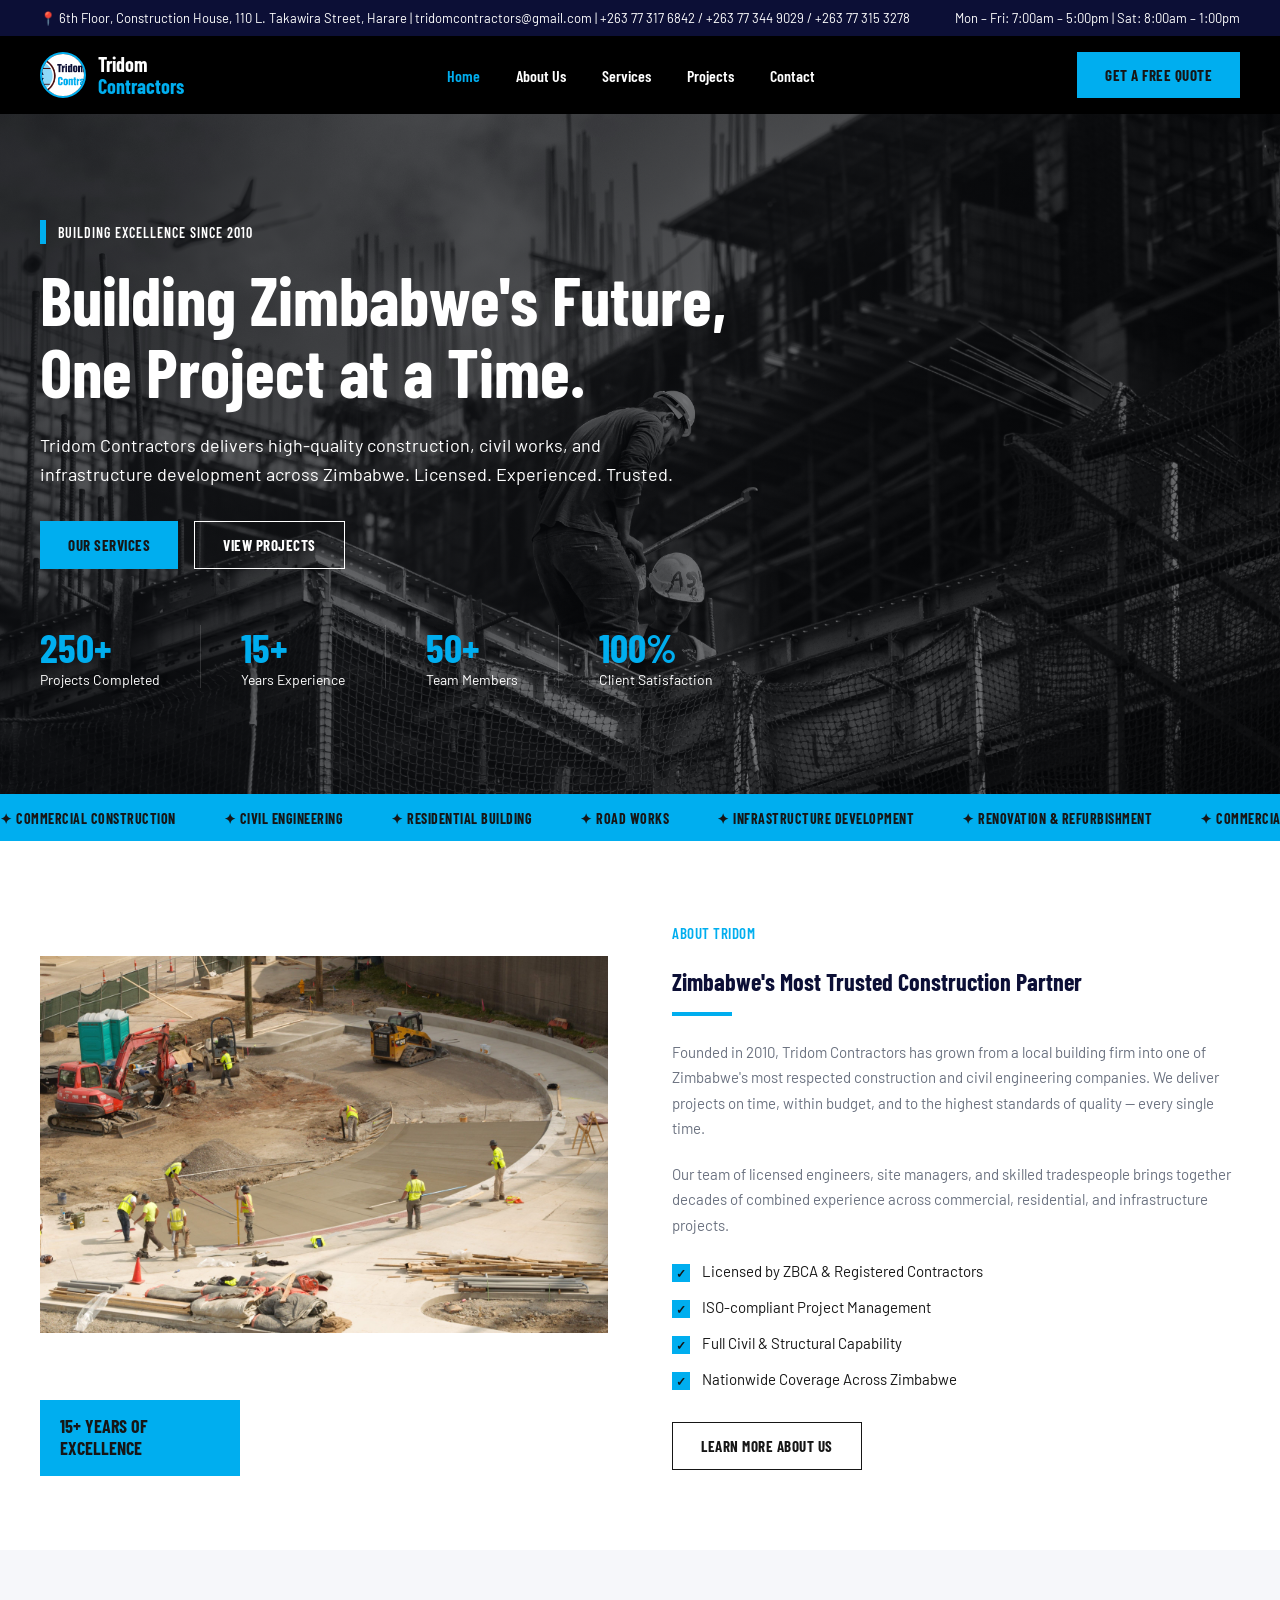
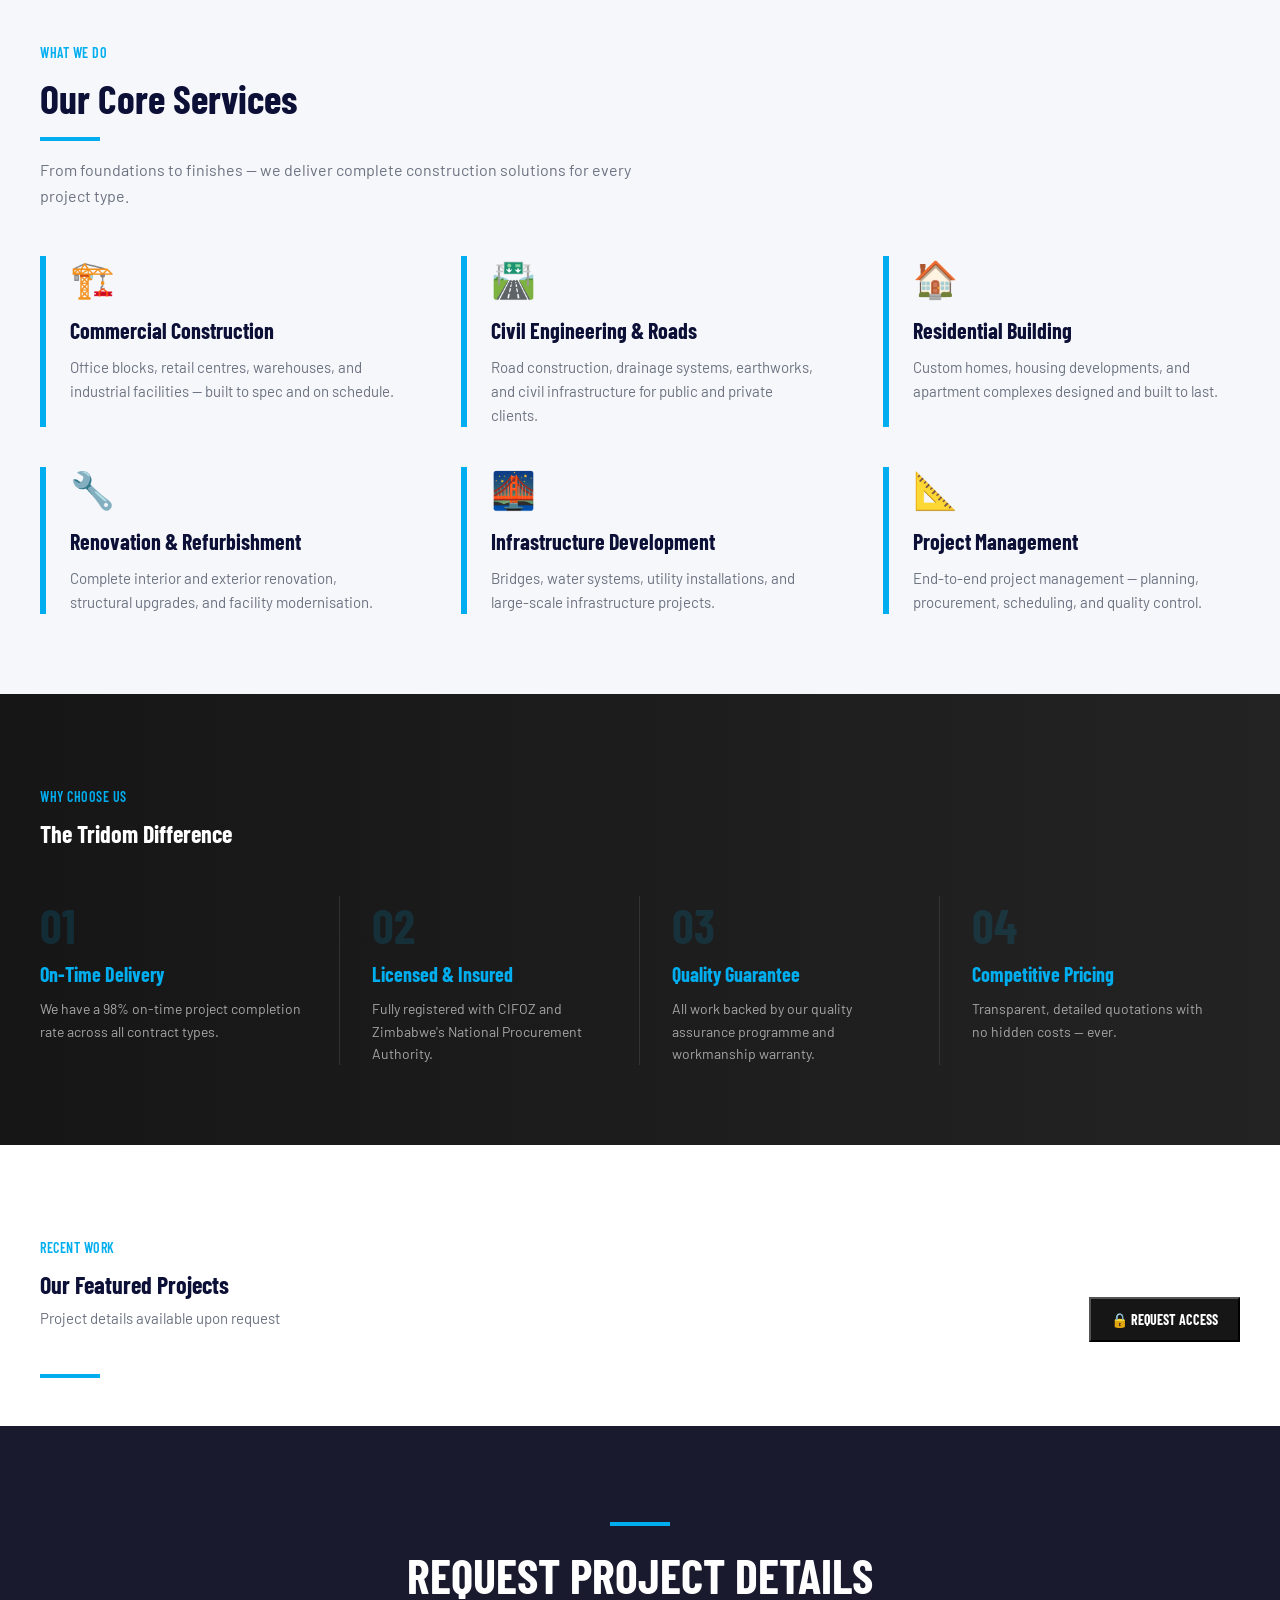
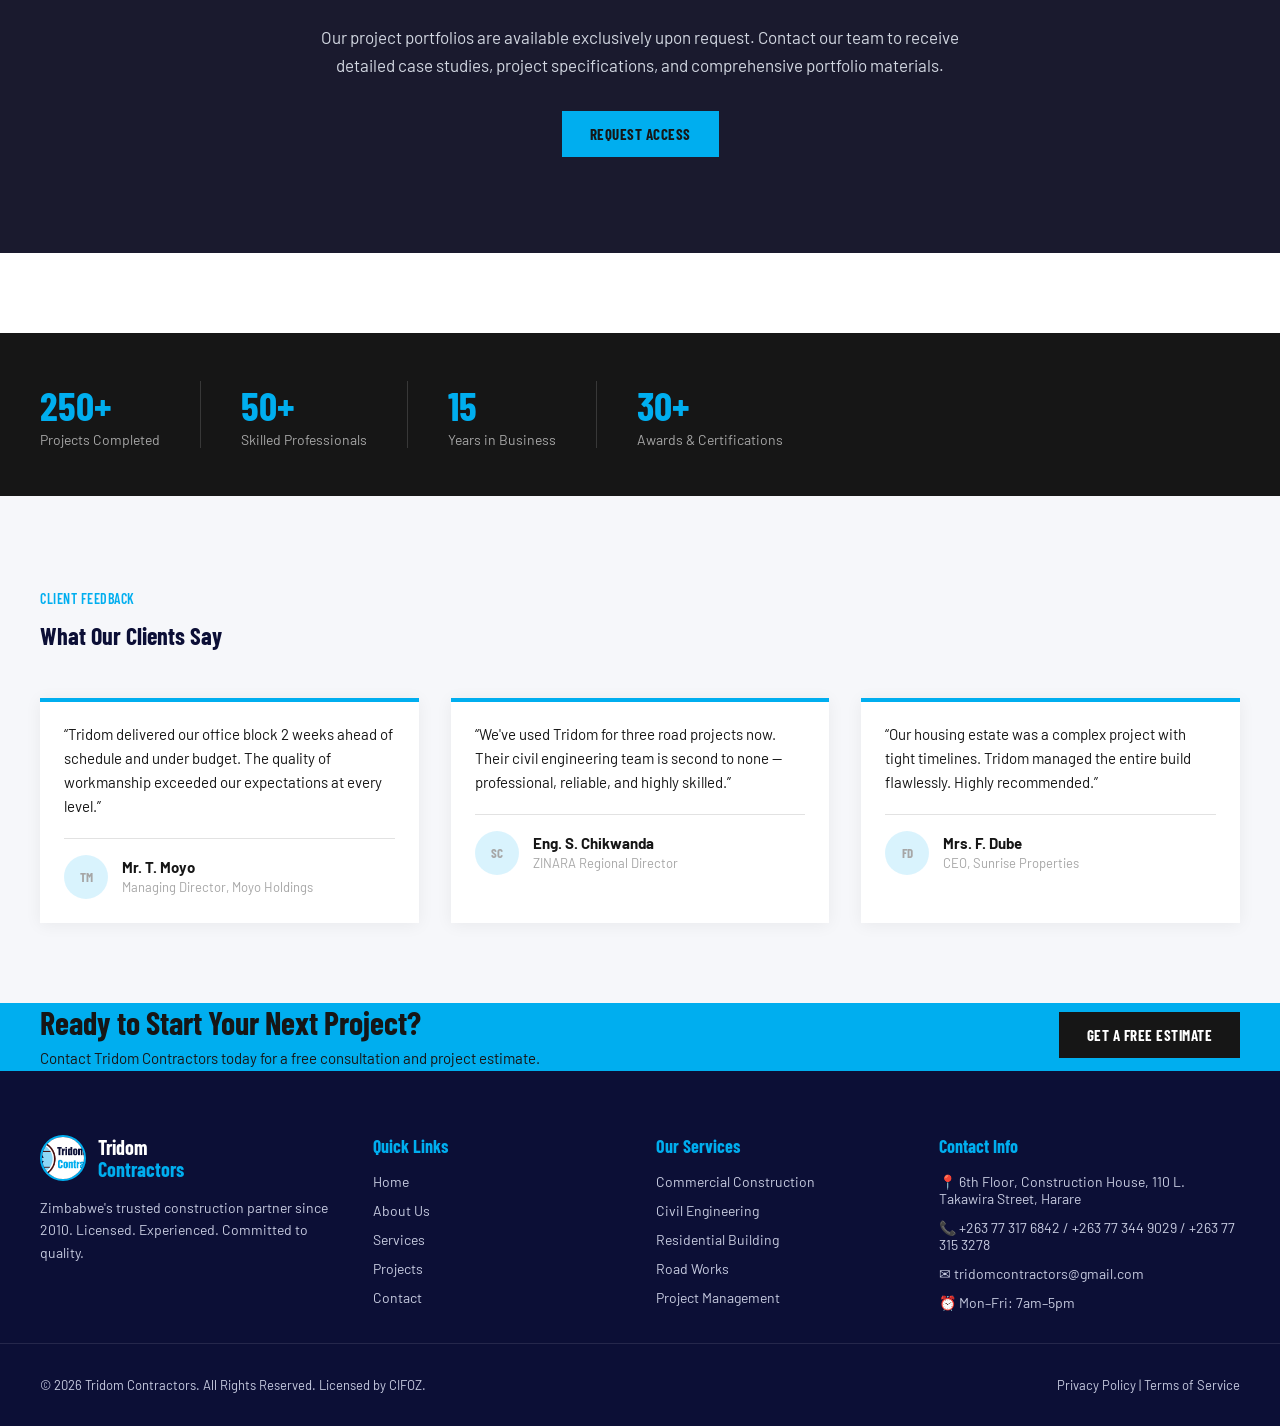
<file: index.html>
<!DOCTYPE html>
<html lang="en">
<head>
<meta charset="UTF-8">
<meta name="viewport" content="width=device-width, initial-scale=1.0">
<title>Tridom Contractors — Construction &amp; Civil Engineering, Zimbabwe</title>
<meta name="description" content="Tridom Contractors delivers high-quality construction, civil works, and infrastructure development across Zimbabwe. Licensed. Experienced. Trusted since 2010.">
<link rel="preconnect" href="https://fonts.googleapis.com">
<link rel="preconnect" href="https://fonts.gstatic.com" crossorigin>
<link href="https://fonts.googleapis.com/css2?family=Barlow+Condensed:wght@600;700&family=Barlow:wght@400;500;600&display=swap" rel="stylesheet">
<link rel="stylesheet" href="assets/css/styles.css">
</head>
<body>

<header class="site-header">
  <div class="top-bar">
    <span>📍 6th Floor, Construction House, 110 L. Takawira Street, Harare | <a href="mailto:tridomcontractors@gmail.com">tridomcontractors@gmail.com</a> | <a href="tel:+263773176842">+263 77 317 6842</a> / +263 77 344 9029 / +263 77 315 3278</span>
    <span>Mon – Fri: 7:00am – 5:00pm | Sat: 8:00am – 1:00pm</span>
  </div>
  <nav class="navbar">
    <a href="index.html" class="logo">
      <img class="logo-mark" src="assets/img/logo.jpg.jpg" alt="Tridom Contractors logo">
      <span class="logo-text">Tridom<span>Contractors</span></span>
    </a>
    <button class="nav-toggle" aria-label="Toggle menu"><span></span><span></span><span></span></button>
    <ul class="nav-links">
      <li><a href="index.html" class="active">Home</a></li>
      <li><a href="about.html">About Us</a></li>
      <li><a href="services.html">Services</a></li>
      <li><a href="projects.html">Projects</a></li>
      <li><a href="contact.html">Contact</a></li>
    </ul>
    <a href="contact.html" class="btn btn-primary" style="flex-shrink:0;">Get a Free Quote</a>
  </nav>
</header>

<main>

  <section class="hero" style="padding:0; background-image:url('assets/img/hero.jpg.jpg'); background-size:cover; background-position:center;">
    <div class="hero-inner">
      <div class="eyebrow-block">
        <span class="bar"></span>
        <span>Building Excellence Since 2010</span>
      </div>
      <h1>Building Zimbabwe's Future, One Project at a Time.</h1>
      <p class="lead">Tridom Contractors delivers high-quality construction, civil works, and infrastructure development across Zimbabwe. Licensed. Experienced. Trusted.</p>
      <div class="btn-row">
        <a href="services.html" class="btn btn-primary">Our Services</a>
        <a href="projects.html" class="btn btn-outline">View Projects</a>
      </div>
      <div class="hero-stats">
        <div class="stat"><span class="num">250+</span><span class="label">Projects Completed</span></div>
        <div class="stat"><span class="num">15+</span><span class="label">Years Experience</span></div>
        <div class="stat"><span class="num">50+</span><span class="label">Team Members</span></div>
        <div class="stat"><span class="num">100%</span><span class="label">Client Satisfaction</span></div>
      </div>
    </div>
  </section>

  <div class="marquee-strip">
    <div class="track">
      <span>✦ COMMERCIAL CONSTRUCTION</span><span>✦ CIVIL ENGINEERING</span><span>✦ RESIDENTIAL BUILDING</span><span>✦ ROAD WORKS</span><span>✦ INFRASTRUCTURE DEVELOPMENT</span><span>✦ RENOVATION &amp; REFURBISHMENT</span><span>✦ COMMERCIAL CONSTRUCTION</span><span>✦ CIVIL ENGINEERING</span><span>✦ RESIDENTIAL BUILDING</span><span>✦ ROAD WORKS</span><span>✦ INFRASTRUCTURE DEVELOPMENT</span><span>✦ RENOVATION &amp; REFURBISHMENT</span>
    </div>
  </div>

  <section id="about">
    <div class="section-inner about-grid">
      <div class="about-media">
        <div class="media-photo" style="min-height:480px;"><img src="assets/img/site-team.jpg.jpg" alt="Tridom Contractors site and team"></div>
        <div class="badge-years">15+ YEARS OF EXCELLENCE</div>
      </div>
      <div class="about-copy">
        <p class="eyebrow">About Tridom</p>
        <h2>Zimbabwe's Most Trusted Construction Partner</h2>
        <hr class="eyebrow-line">
        <p style="margin-top:24px;">Founded in 2010, Tridom Contractors has grown from a local building firm into one of Zimbabwe's most respected construction and civil engineering companies. We deliver projects on time, within budget, and to the highest standards of quality — every single time.</p>
        <p>Our team of licensed engineers, site managers, and skilled tradespeople brings together decades of combined experience across commercial, residential, and infrastructure projects.</p>
        <ul class="check-list">
          <li><span class="check">✓</span><span>Licensed by ZBCA &amp; Registered Contractors</span></li>
          <li><span class="check">✓</span><span>ISO-compliant Project Management</span></li>
          <li><span class="check">✓</span><span>Full Civil &amp; Structural Capability</span></li>
          <li><span class="check">✓</span><span>Nationwide Coverage Across Zimbabwe</span></li>
        </ul>
        <a href="about.html" class="btn btn-outline-dark">Learn More About Us</a>
      </div>
    </div>
  </section>

  <section class="section-offwhite" id="services">
    <div class="section-inner">
      <div class="section-head">
        <p class="eyebrow">What We Do</p>
        <h2>Our Core Services</h2>
        <hr class="eyebrow-line">
        <p class="lead">From foundations to finishes — we deliver complete construction solutions for every project type.</p>
      </div>
      <div class="services-grid">
        <div class="service-card">
          <span class="icon">🏗️</span>
          <h3>Commercial Construction</h3>
          <p>Office blocks, retail centres, warehouses, and industrial facilities — built to spec and on schedule.</p>
        </div>
        <div class="service-card">
          <span class="icon">🛣️</span>
          <h3>Civil Engineering &amp; Roads</h3>
          <p>Road construction, drainage systems, earthworks, and civil infrastructure for public and private clients.</p>
        </div>
        <div class="service-card">
          <span class="icon">🏠</span>
          <h3>Residential Building</h3>
          <p>Custom homes, housing developments, and apartment complexes designed and built to last.</p>
        </div>
        <div class="service-card">
          <span class="icon">🔧</span>
          <h3>Renovation &amp; Refurbishment</h3>
          <p>Complete interior and exterior renovation, structural upgrades, and facility modernisation.</p>
        </div>
        <div class="service-card">
          <span class="icon">🌉</span>
          <h3>Infrastructure Development</h3>
          <p>Bridges, water systems, utility installations, and large-scale infrastructure projects.</p>
        </div>
        <div class="service-card">
          <span class="icon">📐</span>
          <h3>Project Management</h3>
          <p>End-to-end project management — planning, procurement, scheduling, and quality control.</p>
        </div>
      </div>
    </div>
  </section>

  <section class="section-dark">
    <div class="section-inner">
      <p class="eyebrow">Why Choose Us</p>
      <h2>The Tridom Difference</h2>
      <div class="why-grid">
        <div class="why-item">
          <span class="num">01</span>
          <h3>On-Time Delivery</h3>
          <p>We have a 98% on-time project completion rate across all contract types.</p>
        </div>
        <div class="why-item">
          <span class="num">02</span>
          <h3>Licensed &amp; Insured</h3>
          <p>Fully registered with CIFOZ and Zimbabwe's National Procurement Authority.</p>
        </div>
        <div class="why-item">
          <span class="num">03</span>
          <h3>Quality Guarantee</h3>
          <p>All work backed by our quality assurance programme and workmanship warranty.</p>
        </div>
        <div class="why-item">
          <span class="num">04</span>
          <h3>Competitive Pricing</h3>
          <p>Transparent, detailed quotations with no hidden costs — ever.</p>
        </div>
      </div>
    </div>
  </section>

  <section id="projects">
    <div class="section-inner">
      <div class="portfolio-header">
        <div>
          <p class="eyebrow">Recent Work</p>
          <h2>Our Featured Projects</h2>
          <p class="subtitle">Project details available upon request</p>
        </div>
        <button class="btn-lock js-request-access">🔒 Request Access</button>
      </div>
      <hr class="eyebrow-line" style="margin-top:32px;">
    </div>
    <div class="request-access" style="margin-top:48px;">
      <hr class="eyebrow-line">
      <h2>Request Project Details</h2>
      <p>Our project portfolios are available exclusively upon request. Contact our team to receive detailed case studies, project specifications, and comprehensive portfolio materials.</p>
      <button class="btn btn-primary js-request-access">Request Access</button>
    </div>
  </section>

  <div class="stats-strip">
    <div class="section-inner stats-row">
      <div class="stat"><span class="num">250+</span><span class="label">Projects Completed</span></div>
      <div class="stat"><span class="num">50+</span><span class="label">Skilled Professionals</span></div>
      <div class="stat"><span class="num">15</span><span class="label">Years in Business</span></div>
      <div class="stat"><span class="num">30+</span><span class="label">Awards &amp; Certifications</span></div>
    </div>
  </div>

  <section class="section-offwhite">
    <div class="section-inner">
      <p class="eyebrow">Client Feedback</p>
      <h2>What Our Clients Say</h2>
      <div class="testimonials-grid">
        <div class="testimonial-card">
          <p class="quote">&ldquo;Tridom delivered our office block 2 weeks ahead of schedule and under budget. The quality of workmanship exceeded our expectations at every level.&rdquo;</p>
          <div class="person">
            <span class="avatar">TM</span>
            <div><strong>Mr. T. Moyo</strong><span>Managing Director, Moyo Holdings</span></div>
          </div>
        </div>
        <div class="testimonial-card">
          <p class="quote">&ldquo;We've used Tridom for three road projects now. Their civil engineering team is second to none — professional, reliable, and highly skilled.&rdquo;</p>
          <div class="person">
            <span class="avatar">SC</span>
            <div><strong>Eng. S. Chikwanda</strong><span>ZINARA Regional Director</span></div>
          </div>
        </div>
        <div class="testimonial-card">
          <p class="quote">&ldquo;Our housing estate was a complex project with tight timelines. Tridom managed the entire build flawlessly. Highly recommended.&rdquo;</p>
          <div class="person">
            <span class="avatar">FD</span>
            <div><strong>Mrs. F. Dube</strong><span>CEO, Sunrise Properties</span></div>
          </div>
        </div>
      </div>
    </div>
  </section>

  <div class="cta-banner">
    <div class="section-inner inner">
      <div>
        <h2>Ready to Start Your Next Project?</h2>
        <p>Contact Tridom Contractors today for a free consultation and project estimate.</p>
      </div>
      <a href="contact.html" class="btn" style="background:var(--color-ink); color:var(--color-white);">Get a Free Estimate</a>
    </div>
  </div>

</main>

<footer class="site-footer">
  <div class="footer-grid">
    <div class="footer-col">
      <a href="index.html" class="logo" style="margin-bottom:16px;">
        <img class="logo-mark" src="assets/img/logo.jpg.jpg" alt="Tridom Contractors logo">
        <span class="logo-text">Tridom<span>Contractors</span></span>
      </a>
      <p>Zimbabwe's trusted construction partner since 2010. Licensed. Experienced. Committed to quality.</p>
    </div>
    <div class="footer-col">
      <h4>Quick Links</h4>
      <ul>
        <li><a href="index.html">Home</a></li>
        <li><a href="about.html">About Us</a></li>
        <li><a href="services.html">Services</a></li>
        <li><a href="projects.html">Projects</a></li>
        <li><a href="contact.html">Contact</a></li>
      </ul>
    </div>
    <div class="footer-col">
      <h4>Our Services</h4>
      <ul>
        <li>Commercial Construction</li>
        <li>Civil Engineering</li>
        <li>Residential Building</li>
        <li>Road Works</li>
        <li>Project Management</li>
      </ul>
    </div>
    <div class="footer-col">
      <h4>Contact Info</h4>
      <ul>
        <li>📍 6th Floor, Construction House, 110 L. Takawira Street, Harare</li>
        <li>📞 +263 77 317 6842 / +263 77 344 9029 / +263 77 315 3278</li>
        <li>✉ tridomcontractors@gmail.com</li>
        <li>⏰ Mon–Fri: 7am–5pm</li>
      </ul>
    </div>
  </div>
  <div class="footer-bottom">
    <p>© <span class="current-year">2026</span> Tridom Contractors. All Rights Reserved. Licensed by CIFOZ.</p>
    <p><a href="#">Privacy Policy</a> | <a href="#">Terms of Service</a></p>
  </div>
</footer>

<script src="assets/js/main.js"></script>
</body>
</html>
</file>
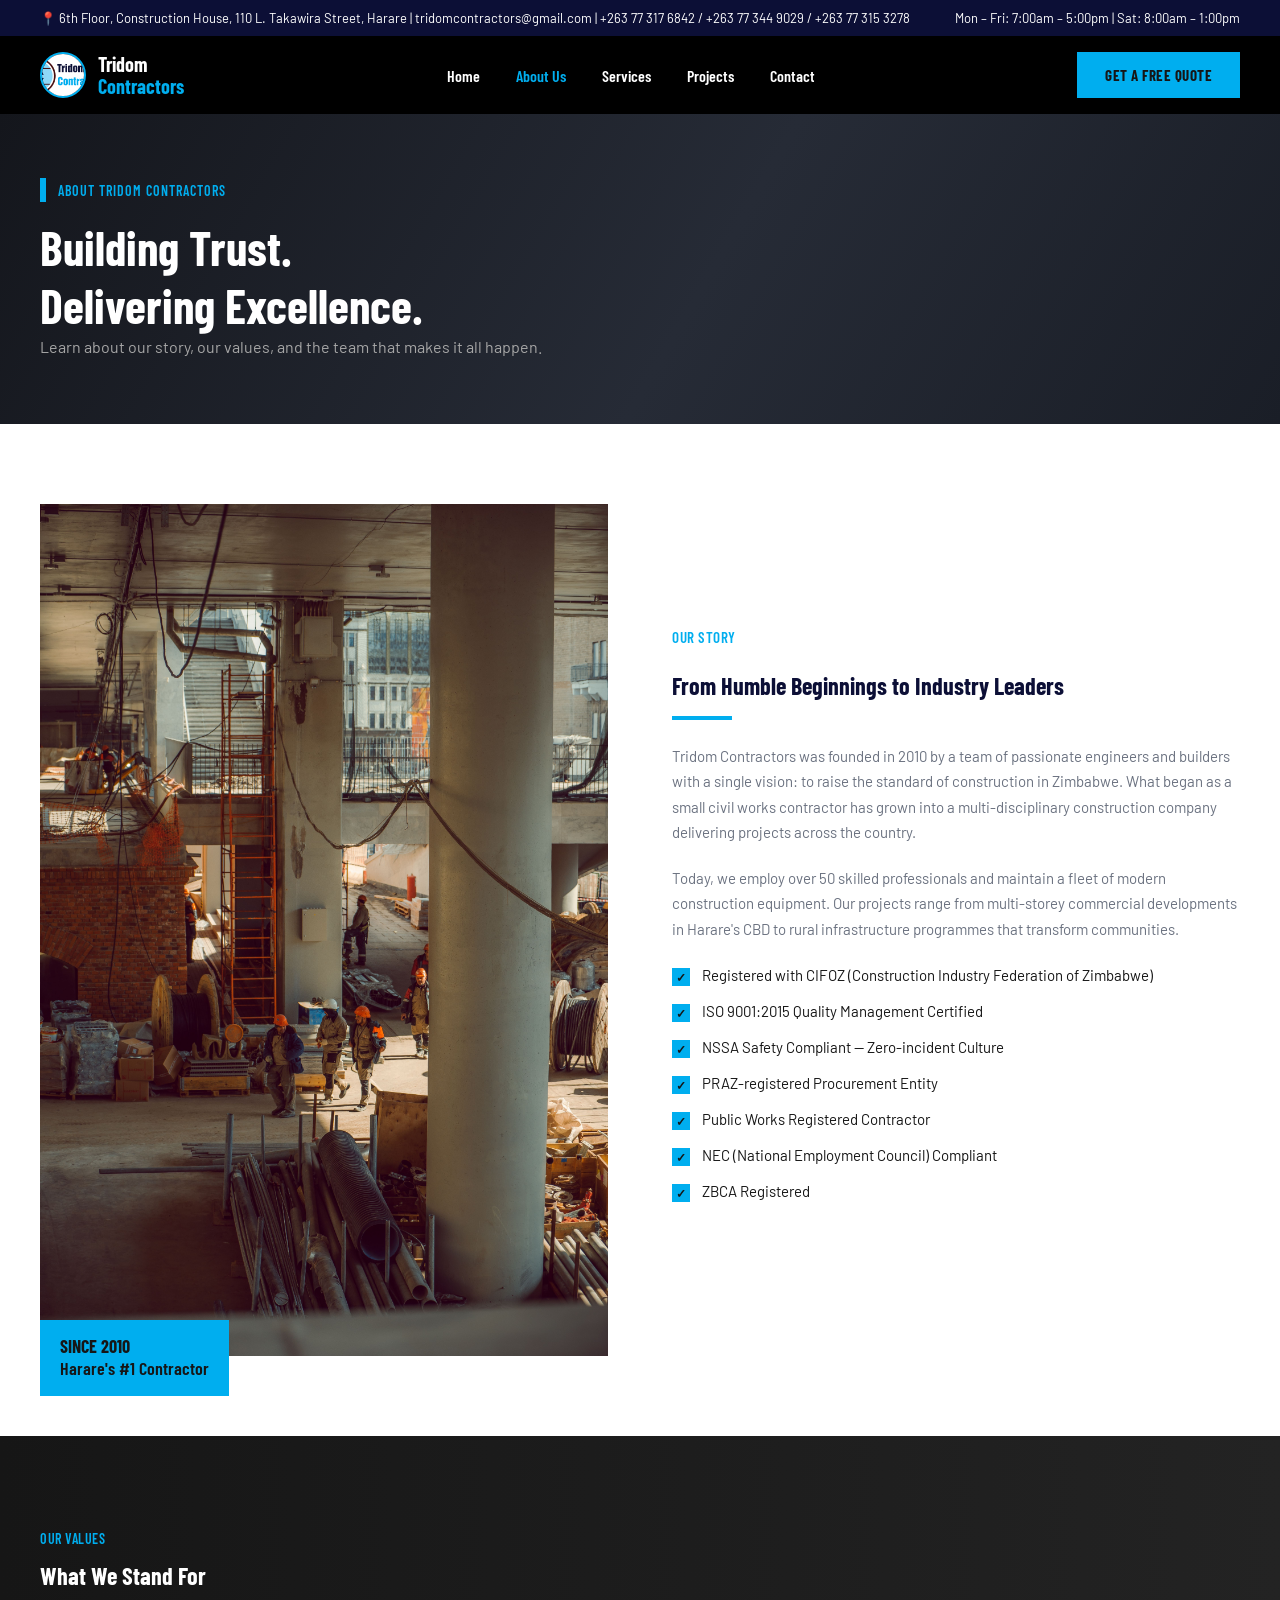
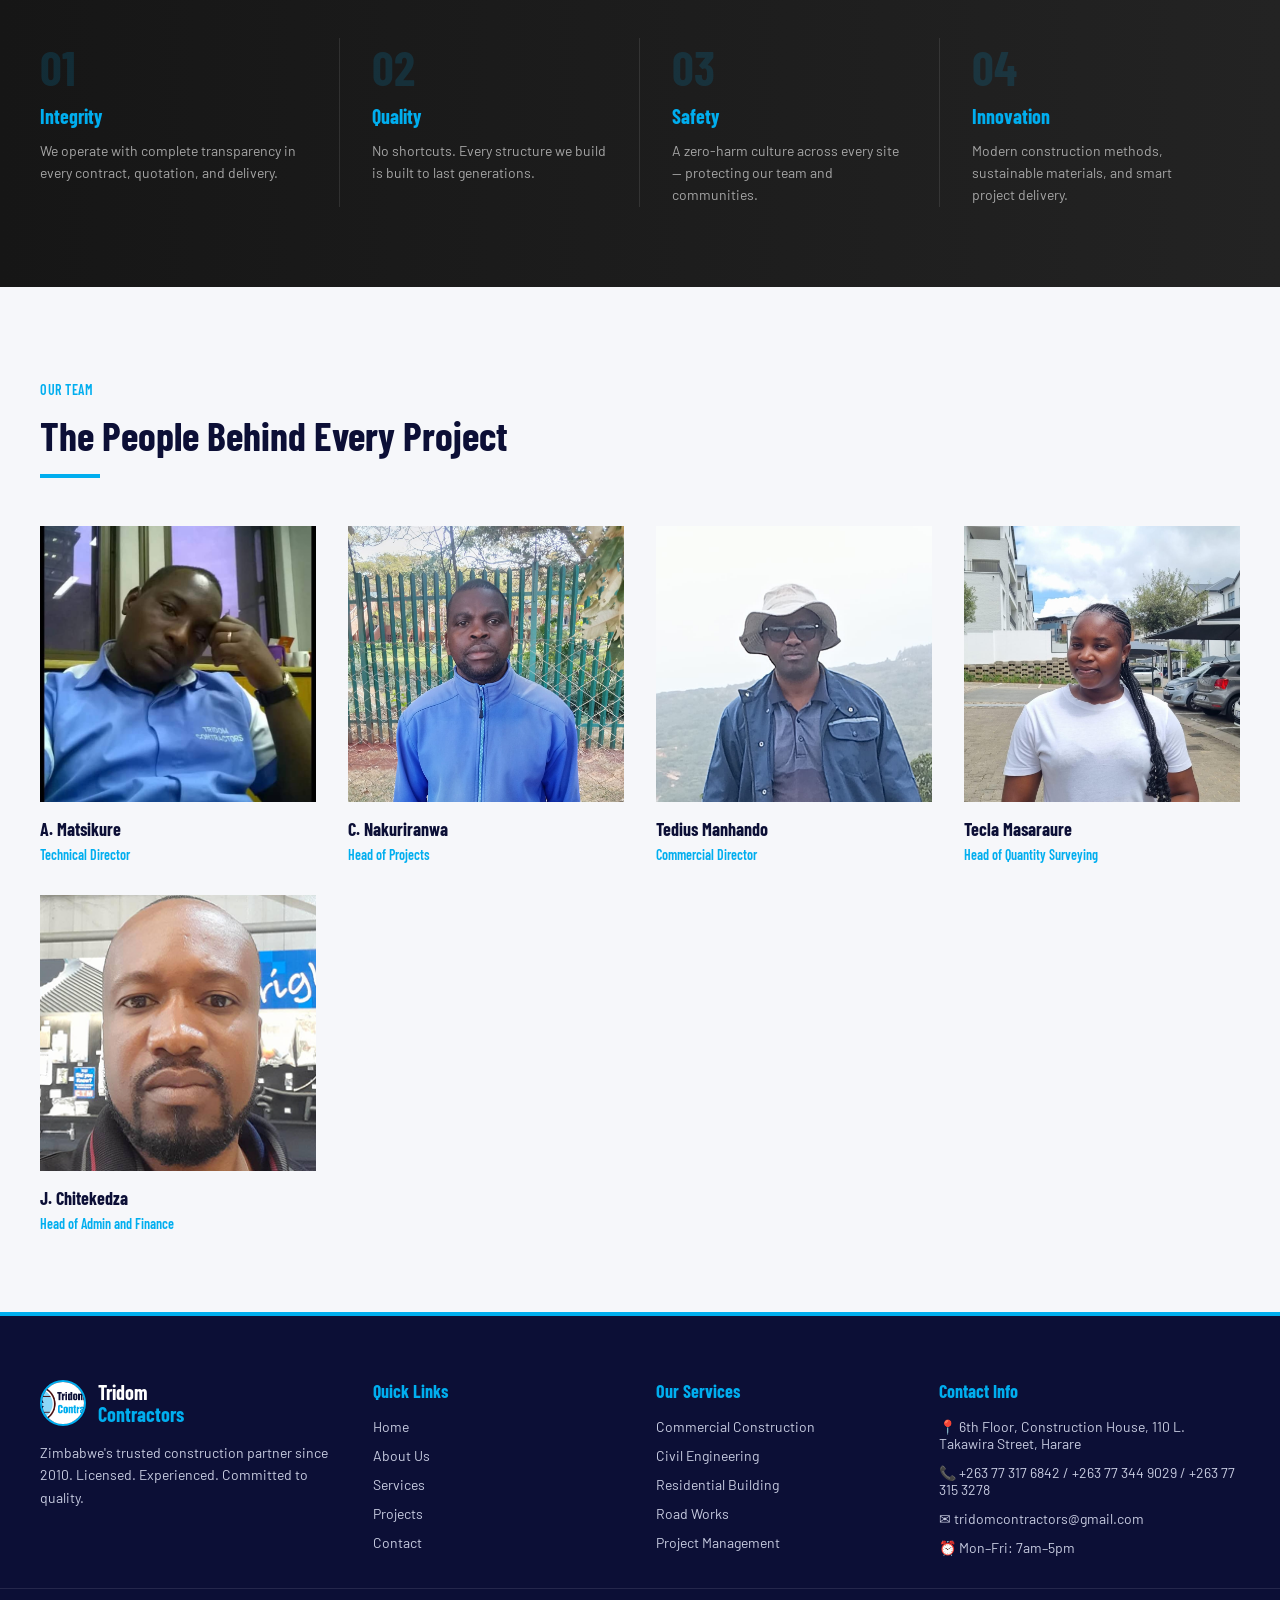
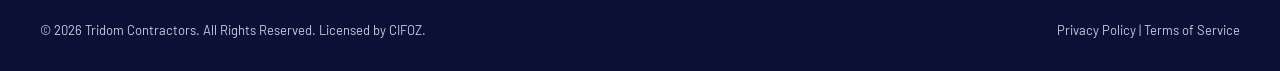
<file: about.html>
<!DOCTYPE html>
<html lang="en">
<head>
<meta charset="UTF-8">
<meta name="viewport" content="width=device-width, initial-scale=1.0">
<title>About Us — Tridom Contractors | Construction &amp; Civil Engineering, Zimbabwe</title>
<meta name="description" content="Learn the story behind Tridom Contractors — Zimbabwe's most trusted construction partner since 2010. Discover our values, our licenses, and the team leading every project.">
<link rel="preconnect" href="https://fonts.googleapis.com">
<link rel="preconnect" href="https://fonts.gstatic.com" crossorigin>
<link href="https://fonts.googleapis.com/css2?family=Barlow+Condensed:wght@600;700&family=Barlow:wght@400;500;600&display=swap" rel="stylesheet">
<link rel="stylesheet" href="assets/css/styles.css">
</head>
<body>

<header class="site-header">
  <div class="top-bar">
    <span>📍 6th Floor, Construction House, 110 L. Takawira Street, Harare | <a href="mailto:tridomcontractors@gmail.com">tridomcontractors@gmail.com</a> | <a href="tel:+263773176842">+263 77 317 6842</a> / +263 77 344 9029 / +263 77 315 3278</span>
    <span>Mon – Fri: 7:00am – 5:00pm | Sat: 8:00am – 1:00pm</span>
  </div>
  <nav class="navbar">
    <a href="index.html" class="logo">
      <img class="logo-mark" src="assets/img/logo.jpg.jpg" alt="Tridom Contractors logo">
      <span class="logo-text">Tridom<span>Contractors</span></span>
    </a>
    <button class="nav-toggle" aria-label="Toggle menu"><span></span><span></span><span></span></button>
    <ul class="nav-links">
      <li><a href="index.html">Home</a></li>
      <li><a href="about.html" class="active">About Us</a></li>
      <li><a href="services.html">Services</a></li>
      <li><a href="projects.html">Projects</a></li>
      <li><a href="contact.html">Contact</a></li>
    </ul>
    <a href="contact.html" class="btn btn-primary" style="flex-shrink:0;">Get a Free Quote</a>
  </nav>
</header>

<main>

  <section class="page-hero">
    <div class="page-hero-inner">
      <div class="eyebrow-block">
        <span class="bar"></span>
        <span>About Tridom Contractors</span>
      </div>
      <h1>Building Trust.<br>Delivering Excellence.</h1>
      <p class="lead">Learn about our story, our values, and the team that makes it all happen.</p>
    </div>
  </section>

  <section id="story">
    <div class="section-inner about-grid">
      <div class="about-media">
        <div class="media-photo" style="min-height:440px;"><img src="assets/img/story.jpg.jpg" alt="Tridom Contractors construction site"></div>
        <div class="badge-years">SINCE 2010<br><span style="font-weight:600;">Harare's #1 Contractor</span></div>
      </div>
      <div class="about-copy">
        <p class="eyebrow">Our Story</p>
        <h2>From Humble Beginnings to Industry Leaders</h2>
        <hr class="eyebrow-line">
        <p style="margin-top:24px;">Tridom Contractors was founded in 2010 by a team of passionate engineers and builders with a single vision: to raise the standard of construction in Zimbabwe. What began as a small civil works contractor has grown into a multi-disciplinary construction company delivering projects across the country.</p>
        <p>Today, we employ over 50 skilled professionals and maintain a fleet of modern construction equipment. Our projects range from multi-storey commercial developments in Harare's CBD to rural infrastructure programmes that transform communities.</p>
        <ul class="check-list">
          <li><span class="check">✓</span><span>Registered with CIFOZ (Construction Industry Federation of Zimbabwe)</span></li>
          <li><span class="check">✓</span><span>ISO 9001:2015 Quality Management Certified</span></li>
          <li><span class="check">✓</span><span>NSSA Safety Compliant — Zero-incident Culture</span></li>
          <li><span class="check">✓</span><span>PRAZ-registered Procurement Entity</span></li>
          <li><span class="check">✓</span><span>Public Works Registered Contractor</span></li>
          <li><span class="check">✓</span><span>NEC (National Employment Council) Compliant</span></li>
          <li><span class="check">✓</span><span>ZBCA Registered</span></li>
        </ul>
      </div>
    </div>
  </section>

  <section class="section-dark">
    <div class="section-inner">
      <p class="eyebrow">Our Values</p>
      <h2>What We Stand For</h2>
      <div class="why-grid">
        <div class="why-item">
          <span class="num">01</span>
          <h3>Integrity</h3>
          <p>We operate with complete transparency in every contract, quotation, and delivery.</p>
        </div>
        <div class="why-item">
          <span class="num">02</span>
          <h3>Quality</h3>
          <p>No shortcuts. Every structure we build is built to last generations.</p>
        </div>
        <div class="why-item">
          <span class="num">03</span>
          <h3>Safety</h3>
          <p>A zero-harm culture across every site — protecting our team and communities.</p>
        </div>
        <div class="why-item">
          <span class="num">04</span>
          <h3>Innovation</h3>
          <p>Modern construction methods, sustainable materials, and smart project delivery.</p>
        </div>
      </div>
    </div>
  </section>

  <section class="section-offwhite" id="team">
    <div class="section-inner">
      <div class="section-head">
        <p class="eyebrow">Our Team</p>
        <h2>The People Behind Every Project</h2>
        <hr class="eyebrow-line">
      </div>
      <div class="team-grid">
        <div class="team-card">
          <div class="photo"><img src="assets/img/team-matsikure.jpg.jpg" alt="A. Matsikure"></div>
          <h3>A. Matsikure</h3>
          <span class="role">Technical Director</span>
        </div>
        <div class="team-card">
          <div class="photo"><img src="assets/img/team-nakuriranwa.jpg.jpg" alt="C. Nakuriranwa"></div>
          <h3>C. Nakuriranwa</h3>
          <span class="role">Head of Projects</span>
        </div>
        <div class="team-card">
          <div class="photo"><img src="assets/img/team-manhando.jpg.jpg" alt="Tedius Manhando"></div>
          <h3>Tedius Manhando</h3>
          <span class="role">Commercial Director</span>
        </div>
        <div class="team-card">
          <div class="photo"><img src="assets/img/team-masaraure.jpg.jpg" alt="Tecla Masaraure"></div>
          <h3>Tecla Masaraure</h3>
          <span class="role">Head of Quantity Surveying</span>
        </div>
        <div class="team-card">
          <div class="photo"><img src="assets/img/team-chitekedza.jpg.png" alt="J. Chitekedza"></div>
          <h3>J. Chitekedza</h3>
          <span class="role">Head of Admin and Finance</span>
        </div>
      </div>
    </div>
  </section>

</main>

<footer class="site-footer">
  <div class="footer-grid">
    <div class="footer-col">
      <a href="index.html" class="logo" style="margin-bottom:16px;">
        <img class="logo-mark" src="assets/img/logo.jpg.jpg" alt="Tridom Contractors logo">
        <span class="logo-text">Tridom<span>Contractors</span></span>
      </a>
      <p>Zimbabwe's trusted construction partner since 2010. Licensed. Experienced. Committed to quality.</p>
    </div>
    <div class="footer-col">
      <h4>Quick Links</h4>
      <ul>
        <li><a href="index.html">Home</a></li>
        <li><a href="about.html">About Us</a></li>
        <li><a href="services.html">Services</a></li>
        <li><a href="projects.html">Projects</a></li>
        <li><a href="contact.html">Contact</a></li>
      </ul>
    </div>
    <div class="footer-col">
      <h4>Our Services</h4>
      <ul>
        <li>Commercial Construction</li>
        <li>Civil Engineering</li>
        <li>Residential Building</li>
        <li>Road Works</li>
        <li>Project Management</li>
      </ul>
    </div>
    <div class="footer-col">
      <h4>Contact Info</h4>
      <ul>
        <li>📍 6th Floor, Construction House, 110 L. Takawira Street, Harare</li>
        <li>📞 +263 77 317 6842 / +263 77 344 9029 / +263 77 315 3278</li>
        <li>✉ tridomcontractors@gmail.com</li>
        <li>⏰ Mon–Fri: 7am–5pm</li>
      </ul>
    </div>
  </div>
  <div class="footer-bottom">
    <p>© <span class="current-year">2026</span> Tridom Contractors. All Rights Reserved. Licensed by CIFOZ.</p>
    <p><a href="#">Privacy Policy</a> | <a href="#">Terms of Service</a></p>
  </div>
</footer>

<script src="assets/js/main.js"></script>

<style>
  /* Page-hero eyebrow block + lead text — not yet defined in shared styles.css
     (page-hero has only been used on this page so far). Mirrors the .hero
     eyebrow-block / lead pattern from the home page hero for visual consistency. */
  .page-hero .eyebrow-block {
    display: flex;
    align-items: center;
    gap: 12px;
    margin-bottom: 16px;
  }

  .page-hero .eyebrow-block .bar {
    width: 6px;
    height: 24px;
    background: var(--color-accent);
    flex-shrink: 0;
  }

  .page-hero .eyebrow-block span {
    font-family: var(--font-heading);
    font-weight: 600;
    font-size: 14px;
    letter-spacing: 1px;
    text-transform: uppercase;
    color: var(--color-accent);
  }

  .page-hero .lead {
    font-size: 16px;
    line-height: 1.6;
    max-width: 640px;
    color: var(--color-muted);
    margin: 0;
  }
</style>

</body>
</html>
</file>
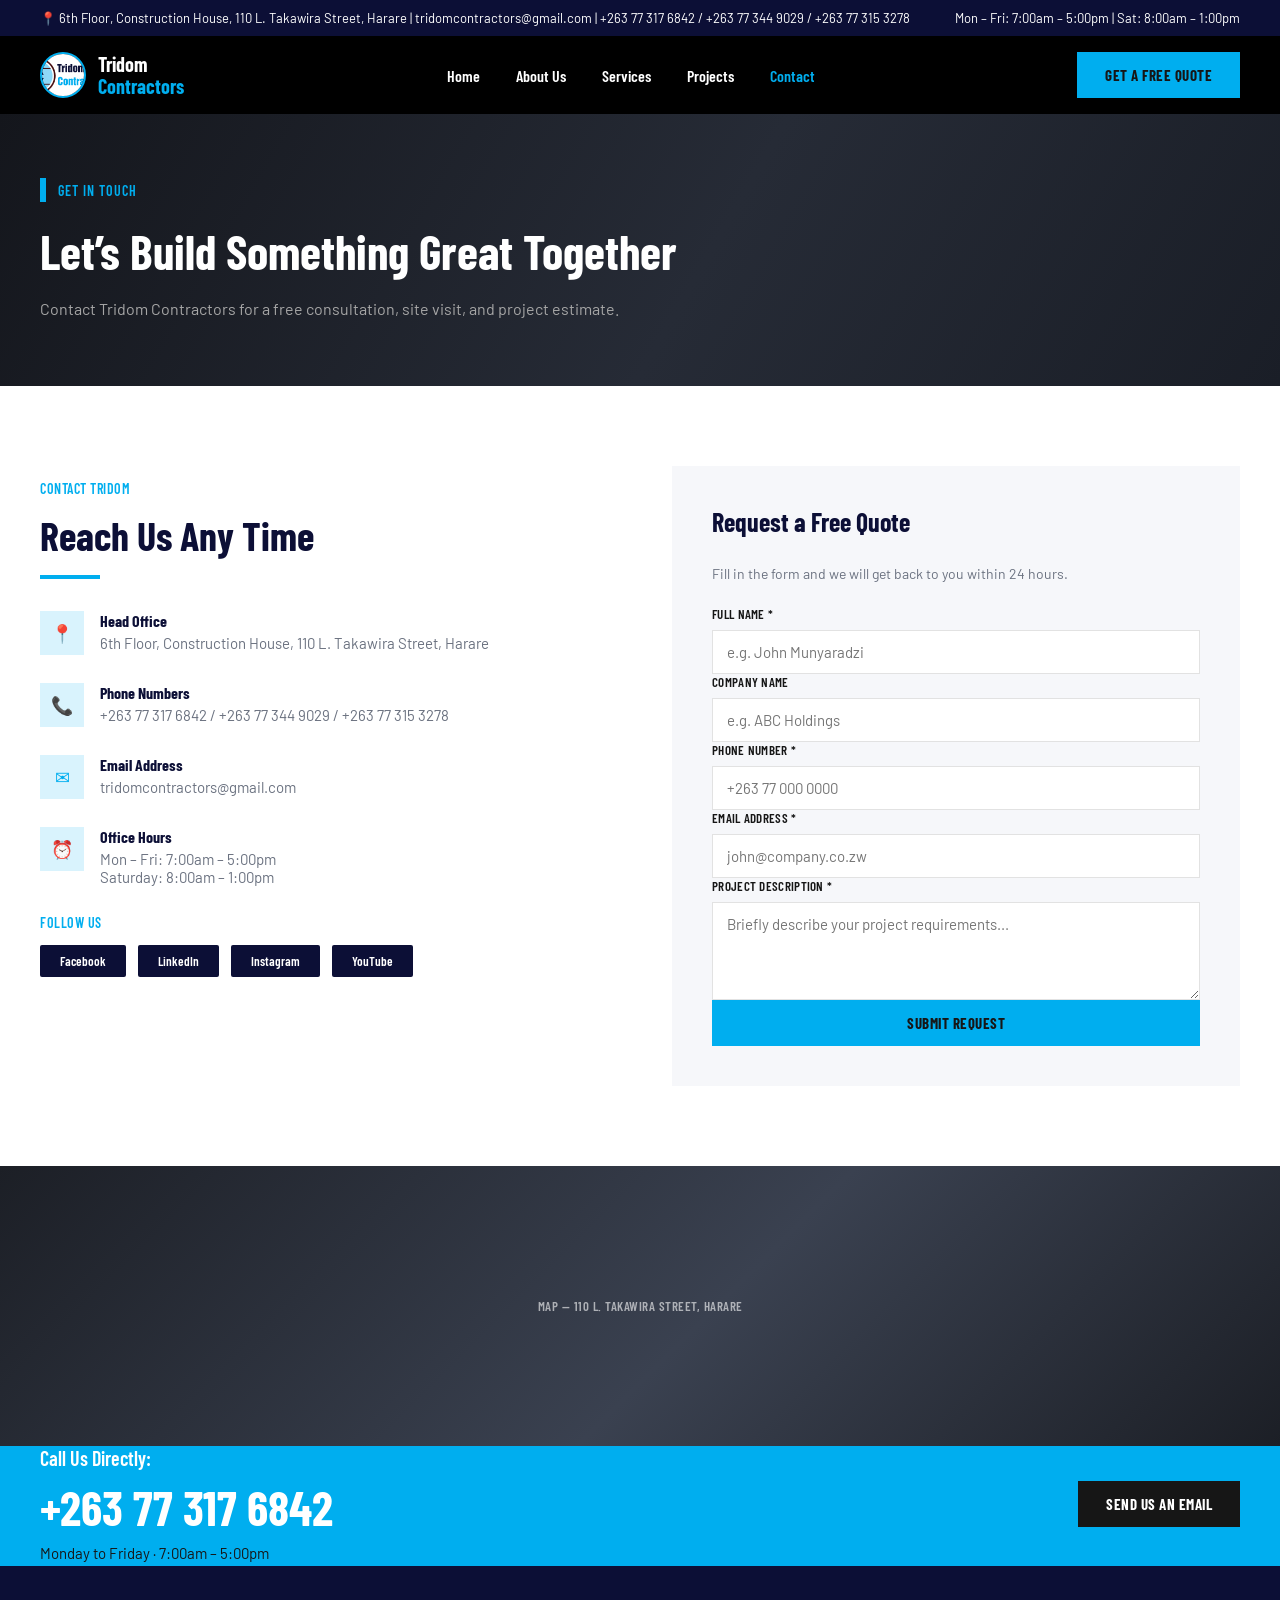
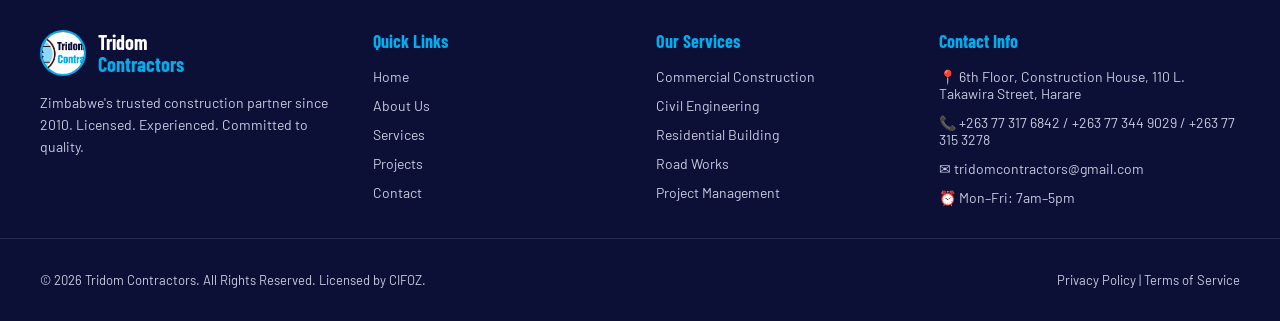
<file: contact.html>
<!DOCTYPE html>
<html lang="en">
<head>
<meta charset="UTF-8">
<meta name="viewport" content="width=device-width, initial-scale=1.0">
<title>Contact Us — Tridom Contractors, Zimbabwe</title>
<meta name="description" content="Get in touch with Tridom Contractors for a free consultation, site visit, and project estimate. Call, email, or send us a request today.">
<link rel="preconnect" href="https://fonts.googleapis.com">
<link rel="preconnect" href="https://fonts.gstatic.com" crossorigin>
<link href="https://fonts.googleapis.com/css2?family=Barlow+Condensed:wght@600;700&family=Barlow:wght@400;500;600&display=swap" rel="stylesheet">
<link rel="stylesheet" href="assets/css/styles.css">
</head>
<body>

<header class="site-header">
  <div class="top-bar">
    <span>📍 6th Floor, Construction House, 110 L. Takawira Street, Harare | <a href="mailto:tridomcontractors@gmail.com">tridomcontractors@gmail.com</a> | <a href="tel:+263773176842">+263 77 317 6842</a> / +263 77 344 9029 / +263 77 315 3278</span>
    <span>Mon – Fri: 7:00am – 5:00pm | Sat: 8:00am – 1:00pm</span>
  </div>
  <nav class="navbar">
    <a href="index.html" class="logo">
      <img class="logo-mark" src="assets/img/logo.jpg.jpg" alt="Tridom Contractors logo">
      <span class="logo-text">Tridom<span>Contractors</span></span>
    </a>
    <button class="nav-toggle" aria-label="Toggle menu"><span></span><span></span><span></span></button>
    <ul class="nav-links">
      <li><a href="index.html">Home</a></li>
      <li><a href="about.html">About Us</a></li>
      <li><a href="services.html">Services</a></li>
      <li><a href="projects.html">Projects</a></li>
      <li><a href="contact.html" class="active">Contact</a></li>
    </ul>
    <a href="contact.html" class="btn btn-primary" style="flex-shrink:0;">Get a Free Quote</a>
  </nav>
</header>

<main>

  <section class="page-hero">
    <div class="page-hero-inner">
      <div class="page-hero-eyebrow">
        <span class="bar"></span>
        <span>Get In Touch</span>
      </div>
      <h1>Let&rsquo;s Build Something Great Together</h1>
      <p class="page-hero-lead">Contact Tridom Contractors for a free consultation, site visit, and project estimate.</p>
    </div>
  </section>

  <section>
    <div class="section-inner contact-grid">

      <div class="contact-info-col">
        <p class="eyebrow">Contact Tridom</p>
        <h2>Reach Us Any Time</h2>
        <hr class="eyebrow-line">

        <div class="contact-info-item contact-info-item-first">
          <span class="icon">📍</span>
          <div>
            <h4>Head Office</h4>
            <p>6th Floor, Construction House, 110 L. Takawira Street, Harare</p>
          </div>
        </div>

        <div class="contact-info-item">
          <span class="icon">📞</span>
          <div>
            <h4>Phone Numbers</h4>
            <p>+263 77 317 6842 / +263 77 344 9029 / +263 77 315 3278</p>
          </div>
        </div>

        <div class="contact-info-item">
          <span class="icon">✉</span>
          <div>
            <h4>Email Address</h4>
            <p><a href="mailto:tridomcontractors@gmail.com">tridomcontractors@gmail.com</a></p>
          </div>
        </div>

        <div class="contact-info-item">
          <span class="icon">⏰</span>
          <div>
            <h4>Office Hours</h4>
            <p>Mon – Fri: 7:00am – 5:00pm<br>Saturday: 8:00am – 1:00pm</p>
          </div>
        </div>

        <p class="eyebrow follow-us-label">Follow Us</p>
        <div class="social-row">
          <a href="#" class="social-pill">Facebook</a>
          <a href="#" class="social-pill">LinkedIn</a>
          <a href="#" class="social-pill">Instagram</a>
          <a href="#" class="social-pill">YouTube</a>
        </div>
      </div>

      <div class="contact-form">
        <h3 class="contact-form-title">Request a Free Quote</h3>
        <p class="contact-form-subtitle">Fill in the form and we will get back to you within 24 hours.</p>

        <div class="form-success">Thank you — your request has been received. Our team will get back to you within 24 hours.</div>

        <form>
          <div class="form-field">
            <label for="fullName">Full Name *</label>
            <input type="text" id="fullName" name="fullName" placeholder="e.g. John Munyaradzi" required>
          </div>

          <div class="form-field">
            <label for="companyName">Company Name</label>
            <input type="text" id="companyName" name="companyName" placeholder="e.g. ABC Holdings">
          </div>

          <div class="form-field">
            <label for="phoneNumber">Phone Number *</label>
            <input type="tel" id="phoneNumber" name="phoneNumber" placeholder="+263 77 000 0000" required>
          </div>

          <div class="form-field">
            <label for="emailAddress">Email Address *</label>
            <input type="email" id="emailAddress" name="emailAddress" placeholder="john@company.co.zw" required>
          </div>

          <div class="form-field">
            <label for="projectDescription">Project Description *</label>
            <textarea id="projectDescription" name="projectDescription" rows="4" placeholder="Briefly describe your project requirements..." required></textarea>
          </div>

          <button type="submit" class="btn btn-primary contact-form-submit">Submit Request</button>
        </form>
      </div>

    </div>
  </section>

  <section class="map-section" style="padding:0;">
    <div class="placeholder-media" style="min-height:280px;">Map — 110 L. Takawira Street, Harare</div>
  </section>

  <div class="cta-banner cta-banner-contact">
    <div class="section-inner inner">
      <div>
        <p class="cta-banner-label">Call Us Directly:</p>
        <h2 class="cta-banner-phone">+263 77 317 6842</h2>
        <p>Monday to Friday · 7:00am – 5:00pm</p>
      </div>
      <a href="mailto:tridomcontractors@gmail.com" class="btn" style="background:var(--color-ink); color:var(--color-white);">Send Us an Email</a>
    </div>
  </div>

</main>

<footer class="site-footer">
  <div class="footer-grid">
    <div class="footer-col">
      <a href="index.html" class="logo" style="margin-bottom:16px;">
        <img class="logo-mark" src="assets/img/logo.jpg.jpg" alt="Tridom Contractors logo">
        <span class="logo-text">Tridom<span>Contractors</span></span>
      </a>
      <p>Zimbabwe's trusted construction partner since 2010. Licensed. Experienced. Committed to quality.</p>
    </div>
    <div class="footer-col">
      <h4>Quick Links</h4>
      <ul>
        <li><a href="index.html">Home</a></li>
        <li><a href="about.html">About Us</a></li>
        <li><a href="services.html">Services</a></li>
        <li><a href="projects.html">Projects</a></li>
        <li><a href="contact.html">Contact</a></li>
      </ul>
    </div>
    <div class="footer-col">
      <h4>Our Services</h4>
      <ul>
        <li>Commercial Construction</li>
        <li>Civil Engineering</li>
        <li>Residential Building</li>
        <li>Road Works</li>
        <li>Project Management</li>
      </ul>
    </div>
    <div class="footer-col">
      <h4>Contact Info</h4>
      <ul>
        <li>📍 6th Floor, Construction House, 110 L. Takawira Street, Harare</li>
        <li>📞 +263 77 317 6842 / +263 77 344 9029 / +263 77 315 3278</li>
        <li>✉ tridomcontractors@gmail.com</li>
        <li>⏰ Mon–Fri: 7am–5pm</li>
      </ul>
    </div>
  </div>
  <div class="footer-bottom">
    <p>© <span class="current-year">2026</span> Tridom Contractors. All Rights Reserved. Licensed by CIFOZ.</p>
    <p><a href="#">Privacy Policy</a> | <a href="#">Terms of Service</a></p>
  </div>
</footer>

<script src="assets/js/main.js"></script>

<style>
  /* Contact page — scoped additions not covered by shared component classes */
  .page-hero-eyebrow {
    display: flex;
    align-items: center;
    gap: 12px;
    margin-bottom: 20px;
  }

  .page-hero-eyebrow .bar {
    width: 6px;
    height: 24px;
    background: var(--color-accent);
    display: inline-block;
  }

  .page-hero-eyebrow span:last-child {
    font-family: var(--font-heading);
    font-weight: 600;
    font-size: 14px;
    letter-spacing: 1px;
    text-transform: uppercase;
    color: var(--color-accent);
  }

  .page-hero-lead {
    font-size: 16px;
    line-height: 1.6;
    max-width: 700px;
    margin: 16px 0 0;
    color: var(--color-muted);
  }

  .contact-info-col h2 {
    font-size: 40px;
    margin: 10px 0 0;
  }

  .contact-info-item-first {
    margin-top: 32px;
  }

  .follow-us-label {
    margin-top: 8px;
  }

  .social-row {
    display: flex;
    flex-wrap: wrap;
    gap: 12px;
    margin-top: 12px;
  }

  .social-pill {
    background: var(--color-navy);
    color: var(--color-white);
    font-family: var(--font-heading);
    font-weight: 600;
    font-size: 13px;
    padding: 8px 20px;
    border-radius: 2px;
    transition: background 0.2s ease;
  }

  .social-pill:hover {
    background: var(--color-accent);
    color: var(--color-ink);
  }

  .contact-form-title {
    font-size: 26px;
    margin-bottom: 8px;
  }

  .contact-form-subtitle {
    font-size: 14px;
    margin: 0 0 4px;
    color: var(--color-body);
  }

  .contact-form-submit {
    width: 100%;
    justify-content: center;
  }

  .cta-banner-label.cta-banner-label {
    font-family: var(--font-heading);
    font-weight: 600;
    font-size: 20px;
    color: var(--color-white);
    margin: 0 0 8px;
  }

  .cta-banner-phone.cta-banner-phone {
    color: var(--color-white);
    font-size: 48px;
    margin: 0 0 8px;
  }

  @media (max-width: 768px) {
    .cta-banner-phone.cta-banner-phone {
      font-size: 32px;
    }
  }
</style>

</body>
</html>
</file>
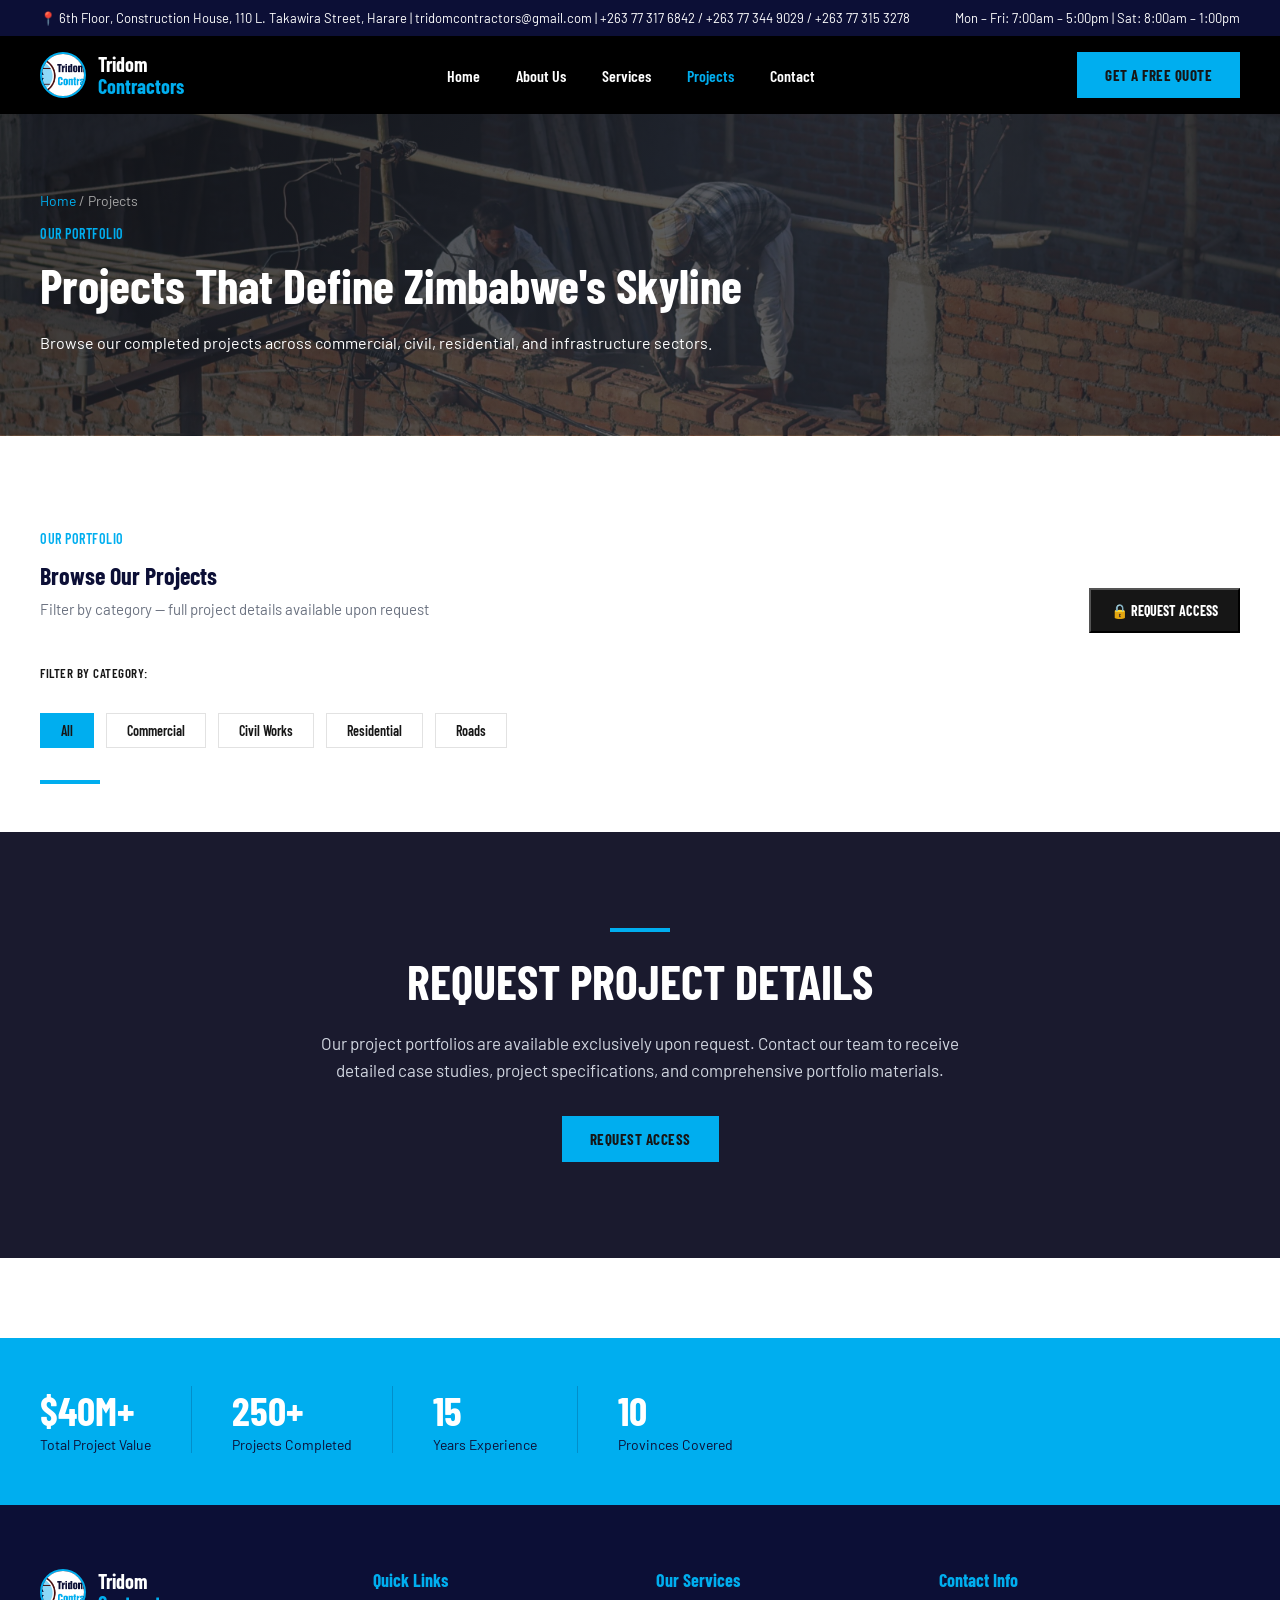
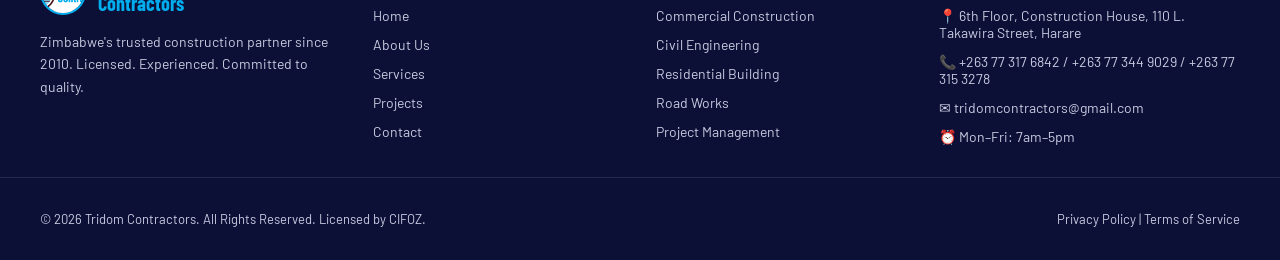
<file: projects.html>
<!DOCTYPE html>
<html lang="en">
<head>
<meta charset="UTF-8">
<meta name="viewport" content="width=device-width, initial-scale=1.0">
<title>Our Projects — Tridom Contractors, Zimbabwe</title>
<meta name="description" content="Browse Tridom Contractors' portfolio of completed commercial, civil, residential, and infrastructure projects across Zimbabwe. Project details available upon request.">
<link rel="preconnect" href="https://fonts.googleapis.com">
<link rel="preconnect" href="https://fonts.gstatic.com" crossorigin>
<link href="https://fonts.googleapis.com/css2?family=Barlow+Condensed:wght@600;700&family=Barlow:wght@400;500;600&display=swap" rel="stylesheet">
<link rel="stylesheet" href="assets/css/styles.css">
</head>
<body>

<header class="site-header">
  <div class="top-bar">
    <span>📍 6th Floor, Construction House, 110 L. Takawira Street, Harare | <a href="mailto:tridomcontractors@gmail.com">tridomcontractors@gmail.com</a> | <a href="tel:+263773176842">+263 77 317 6842</a> / +263 77 344 9029 / +263 77 315 3278</span>
    <span>Mon – Fri: 7:00am – 5:00pm | Sat: 8:00am – 1:00pm</span>
  </div>
  <nav class="navbar">
    <a href="index.html" class="logo">
      <img class="logo-mark" src="assets/img/logo.jpg.jpg" alt="Tridom Contractors logo">
      <span class="logo-text">Tridom<span>Contractors</span></span>
    </a>
    <button class="nav-toggle" aria-label="Toggle menu"><span></span><span></span><span></span></button>
    <ul class="nav-links">
      <li><a href="index.html">Home</a></li>
      <li><a href="about.html">About Us</a></li>
      <li><a href="services.html">Services</a></li>
      <li><a href="projects.html" class="active">Projects</a></li>
      <li><a href="contact.html">Contact</a></li>
    </ul>
    <a href="contact.html" class="btn btn-primary" style="flex-shrink:0;">Get a Free Quote</a>
  </nav>
</header>

<main>

  <section class="page-hero" style="background:linear-gradient(120deg, rgba(20,22,28,0.82) 0%, rgba(38,43,54,0.75) 55%, rgba(26,30,39,0.82) 100%), url('assets/img/projects-page-hero.jpg.jpg'); background-size:cover; background-position:center;">
    <div class="page-hero-inner">
      <p class="breadcrumb"><a href="index.html">Home</a> / Projects</p>
      <p class="eyebrow" style="margin-top:16px;">Our Portfolio</p>
      <h1>Projects That Define Zimbabwe's Skyline</h1>
      <p class="lead" style="max-width:700px; margin-top:16px; font-size:16px; line-height:1.6;">Browse our completed projects across commercial, civil, residential, and infrastructure sectors.</p>
    </div>
  </section>

  <section>
    <div class="section-inner">
      <div class="portfolio-header">
        <div>
          <p class="eyebrow">Our Portfolio</p>
          <h2>Browse Our Projects</h2>
          <p class="subtitle">Filter by category — full project details available upon request</p>
        </div>
        <button class="btn-lock js-request-access">🔒 Request Access</button>
      </div>
      <p class="filter-category-label">Filter By Category:</p>
      <div class="filter-row">
        <button type="button" class="filter-pill active">All</button>
        <button type="button" class="filter-pill">Commercial</button>
        <button type="button" class="filter-pill">Civil Works</button>
        <button type="button" class="filter-pill">Residential</button>
        <button type="button" class="filter-pill">Roads</button>
      </div>
      <hr class="eyebrow-line" style="margin-top:32px;">
    </div>
    <div class="request-access" style="margin-top:48px;">
      <hr class="eyebrow-line">
      <h2>Request Project Details</h2>
      <p>Our project portfolios are available exclusively upon request. Contact our team to receive detailed case studies, project specifications, and comprehensive portfolio materials.</p>
      <button class="btn btn-primary js-request-access">Request Access</button>
    </div>
  </section>

  <div class="stats-strip stats-strip-accent">
    <div class="section-inner stats-row">
      <div class="stat"><span class="num">$40M+</span><span class="label">Total Project Value</span></div>
      <div class="stat"><span class="num">250+</span><span class="label">Projects Completed</span></div>
      <div class="stat"><span class="num">15</span><span class="label">Years Experience</span></div>
      <div class="stat"><span class="num">10</span><span class="label">Provinces Covered</span></div>
    </div>
  </div>

</main>

<footer class="site-footer">
  <div class="footer-grid">
    <div class="footer-col">
      <a href="index.html" class="logo" style="margin-bottom:16px;">
        <img class="logo-mark" src="assets/img/logo.jpg.jpg" alt="Tridom Contractors logo">
        <span class="logo-text">Tridom<span>Contractors</span></span>
      </a>
      <p>Zimbabwe's trusted construction partner since 2010. Licensed. Experienced. Committed to quality.</p>
    </div>
    <div class="footer-col">
      <h4>Quick Links</h4>
      <ul>
        <li><a href="index.html">Home</a></li>
        <li><a href="about.html">About Us</a></li>
        <li><a href="services.html">Services</a></li>
        <li><a href="projects.html">Projects</a></li>
        <li><a href="contact.html">Contact</a></li>
      </ul>
    </div>
    <div class="footer-col">
      <h4>Our Services</h4>
      <ul>
        <li>Commercial Construction</li>
        <li>Civil Engineering</li>
        <li>Residential Building</li>
        <li>Road Works</li>
        <li>Project Management</li>
      </ul>
    </div>
    <div class="footer-col">
      <h4>Contact Info</h4>
      <ul>
        <li>📍 6th Floor, Construction House, 110 L. Takawira Street, Harare</li>
        <li>📞 +263 77 317 6842 / +263 77 344 9029 / +263 77 315 3278</li>
        <li>✉ tridomcontractors@gmail.com</li>
        <li>⏰ Mon–Fri: 7am–5pm</li>
      </ul>
    </div>
  </div>
  <div class="footer-bottom">
    <p>© <span class="current-year">2026</span> Tridom Contractors. All Rights Reserved. Licensed by CIFOZ.</p>
    <p><a href="#">Privacy Policy</a> | <a href="#">Terms of Service</a></p>
  </div>
</footer>

<style>
  /* ---- Projects page: accent-blue stats variant (Figma "Stats" node 11:755) ---- */
  .stats-strip-accent {
    background: var(--color-accent);
  }

  .stats-strip-accent .num {
    color: var(--color-white);
  }

  .stats-strip-accent .label {
    color: var(--color-navy);
  }

  .stats-strip-accent .stat {
    border-right-color: rgba(12, 15, 54, 0.2);
  }

  /* ---- Filter category label above the filter pills ---- */
  .filter-category-label {
    font-family: var(--font-heading);
    font-weight: 600;
    font-size: 13px;
    letter-spacing: 0.5px;
    text-transform: uppercase;
    color: var(--color-ink);
    margin: 32px 0 0;
  }

  @media (max-width: 768px) {
    .filter-row {
      gap: 8px;
    }

    .filter-pill {
      padding: 8px 16px;
      font-size: 13px;
    }
  }
</style>

<script src="assets/js/main.js"></script>
</body>
</html>
</file>
<file: assets/css/styles.css>
/* ==========================================================================
   Tridom Contractors — shared styles
   Fonts: Barlow Condensed (headings/labels), Barlow (body)
   ========================================================================== */

:root {
  --color-accent: #00aeef;
  --color-accent-dim: rgba(0, 174, 239, 0.15);
  --color-ink: #161616;
  --color-heading: #0c0f36;
  --color-navy: #0c0f36;
  --color-dark: #1a1a2e;
  --color-body: #6b7280;
  --color-muted: #a6a6a6;
  --color-border: #e2e2e2;
  --color-white: #ffffff;
  --color-offwhite: #f6f7fa;

  --font-heading: 'Barlow Condensed', sans-serif;
  --font-body: 'Barlow', sans-serif;

  --max-width: 1280px;
  --radius-md: 4px;
}

* {
  box-sizing: border-box;
}

html {
  scroll-behavior: smooth;
}

body {
  margin: 0;
  font-family: var(--font-body);
  color: var(--color-body);
  background: var(--color-white);
  -webkit-font-smoothing: antialiased;
}

img {
  max-width: 100%;
  display: block;
}

a {
  color: inherit;
  text-decoration: none;
}

ul {
  margin: 0;
  padding: 0;
  list-style: none;
}

button {
  font-family: inherit;
  cursor: pointer;
}

h1, h2, h3, h4 {
  font-family: var(--font-heading);
  font-weight: 700;
  color: var(--color-heading);
  margin: 0;
  text-transform: none;
}

.wrap {
  max-width: var(--max-width);
  margin: 0 auto;
  padding: 0 40px;
}

.eyebrow {
  font-family: var(--font-heading);
  font-weight: 600;
  font-size: 14px;
  letter-spacing: 0.5px;
  text-transform: uppercase;
  color: var(--color-accent);
}

.eyebrow-line {
  width: 60px;
  height: 4px;
  background: var(--color-accent);
  border: none;
  margin: 16px 0 0;
}

/* ---- Buttons ---- */
.btn {
  display: inline-flex;
  align-items: center;
  justify-content: center;
  gap: 8px;
  padding: 14px 28px;
  font-family: var(--font-heading);
  font-weight: 700;
  font-size: 15px;
  letter-spacing: 0.5px;
  text-transform: uppercase;
  border: none;
  transition: background 0.2s ease, color 0.2s ease, border-color 0.2s ease, opacity 0.2s ease;
}

.btn-primary {
  background: var(--color-accent);
  color: var(--color-ink);
}

.btn-primary:hover {
  opacity: 0.88;
}

.btn-outline {
  border: 1.5px solid var(--color-white);
  color: var(--color-white);
  background: transparent;
}

.btn-outline:hover {
  background: var(--color-white);
  color: var(--color-ink);
}

.btn-outline-dark {
  border: 1.5px solid var(--color-ink);
  color: var(--color-ink);
  background: transparent;
}

.btn-outline-dark:hover {
  background: var(--color-ink);
  color: var(--color-white);
}

/* ==========================================================================
   Header
   ========================================================================== */
.top-bar {
  background: var(--color-navy);
  color: var(--color-white);
  font-size: 13px;
  padding: 10px 40px;
  display: flex;
  flex-wrap: wrap;
  gap: 8px 24px;
  align-items: center;
  justify-content: space-between;
}

.top-bar a {
  color: var(--color-white);
}

.site-header {
  position: sticky;
  top: 0;
  z-index: 100;
}

.navbar {
  background: #000000;
  display: flex;
  align-items: center;
  justify-content: space-between;
  padding: 16px 40px;
  gap: 24px;
}

.logo {
  display: flex;
  align-items: center;
  gap: 12px;
  flex-shrink: 0;
}

.logo .logo-mark {
  width: 46px;
  height: 46px;
  border-radius: 50%;
  border: 2px solid var(--color-accent);
  background: var(--color-ink);
  color: var(--color-accent);
  display: flex;
  align-items: center;
  justify-content: center;
  font-family: var(--font-heading);
  font-weight: 700;
  font-size: 20px;
  object-fit: cover;
  flex-shrink: 0;
}

.logo .logo-text {
  font-family: var(--font-heading);
  font-weight: 700;
  font-size: 20px;
  line-height: 1.1;
  color: var(--color-white);
}

.logo .logo-text span {
  display: block;
  color: var(--color-accent);
}

.nav-links {
  display: flex;
  gap: 36px;
  align-items: center;
}

.nav-links a {
  font-family: var(--font-heading);
  font-weight: 600;
  font-size: 16px;
  color: var(--color-white);
}

.nav-links a:hover,
.nav-links a.active {
  color: var(--color-accent);
}

.nav-toggle {
  display: none;
  background: none;
  border: none;
  width: 32px;
  height: 24px;
  position: relative;
  flex-shrink: 0;
}

.nav-toggle span {
  position: absolute;
  left: 0;
  right: 0;
  height: 2px;
  background: var(--color-white);
  transition: all 0.2s ease;
}

.nav-toggle span:nth-child(1) { top: 0; }
.nav-toggle span:nth-child(2) { top: 11px; }
.nav-toggle span:nth-child(3) { top: 22px; }

.nav-toggle.open span:nth-child(1) { transform: translateY(11px) rotate(45deg); }
.nav-toggle.open span:nth-child(2) { opacity: 0; }
.nav-toggle.open span:nth-child(3) { transform: translateY(-11px) rotate(-45deg); }

/* ==========================================================================
   Hero (home)
   ========================================================================== */
.hero {
  position: relative;
  min-height: 680px;
  display: flex;
  align-items: center;
  color: var(--color-white);
  background: linear-gradient(120deg, #14161c 0%, #262b36 55%, #1a1e27 100%);
  overflow: hidden;
}

.hero::before {
  content: "";
  position: absolute;
  inset: 0;
  background: linear-gradient(120deg, rgba(10,12,16,0.75), rgba(10,12,16,0.4));
}

.hero-inner {
  position: relative;
  max-width: var(--max-width);
  margin: 0 auto;
  padding: 80px 40px;
  width: 100%;
}

.hero .eyebrow-block {
  display: flex;
  align-items: center;
  gap: 12px;
  margin-bottom: 20px;
}

.hero .eyebrow-block .bar {
  width: 6px;
  height: 24px;
  background: var(--color-accent);
}

.hero .eyebrow-block span {
  font-family: var(--font-heading);
  font-weight: 600;
  font-size: 14px;
  letter-spacing: 1px;
  text-transform: uppercase;
}

.hero h1 {
  font-size: 68px;
  line-height: 1.05;
  color: var(--color-white);
  max-width: 780px;
  margin: 0 0 24px;
}

.hero p.lead {
  font-size: 18px;
  line-height: 1.6;
  max-width: 640px;
  margin: 0 0 32px;
}

.hero .btn-row {
  display: flex;
  gap: 16px;
  margin-bottom: 56px;
}

.hero-stats {
  display: flex;
  flex-wrap: wrap;
  gap: 40px;
}

.hero-stats .stat {
  padding-right: 40px;
  border-right: 1px solid rgba(255,255,255,0.15);
}

.hero-stats .stat:last-child {
  border-right: none;
}

.hero-stats .num {
  font-family: var(--font-heading);
  font-weight: 700;
  font-size: 40px;
  color: var(--color-accent);
  display: block;
  line-height: 1.1;
}

.hero-stats .label {
  font-size: 14px;
}

/* ---- Page hero (interior pages) ---- */
.page-hero {
  background: linear-gradient(120deg, #14161c 0%, #262b36 55%, #1a1e27 100%);
  color: var(--color-white);
  padding: 64px 40px;
}

.page-hero-inner {
  max-width: var(--max-width);
  margin: 0 auto;
}

.page-hero h1 {
  color: var(--color-white);
  font-size: 48px;
  margin: 12px 0 0;
}

.breadcrumb {
  font-size: 14px;
  color: var(--color-muted);
}

.breadcrumb a {
  color: var(--color-accent);
}

/* ---- Marquee strip ---- */
.marquee-strip {
  background: var(--color-accent);
  color: var(--color-ink);
  overflow: hidden;
  white-space: nowrap;
  padding: 14px 0;
}

.marquee-strip .track {
  display: inline-block;
  font-family: var(--font-heading);
  font-weight: 700;
  font-size: 14px;
  letter-spacing: 0.5px;
  animation: marquee 22s linear infinite;
}

.marquee-strip .track span {
  margin-right: 48px;
}

@keyframes marquee {
  from { transform: translateX(0); }
  to { transform: translateX(-50%); }
}

/* ==========================================================================
   Sections
   ========================================================================== */
section {
  padding: 80px 0;
}

.section-inner {
  max-width: var(--max-width);
  margin: 0 auto;
  padding: 0 40px;
}

.section-head h2 {
  font-size: 40px;
  margin: 10px 0 0;
  line-height: 1.15;
}

.section-head p.lead {
  font-size: 16px;
  line-height: 1.6;
  max-width: 640px;
  margin-top: 16px;
}

/* dark section variant */
.section-dark {
  background: linear-gradient(90deg, var(--color-ink), #232323);
  color: var(--color-white);
}

.section-dark h2 {
  color: var(--color-white);
}

.section-navy {
  background: var(--color-navy);
  color: var(--color-white);
}

.section-navy h2 {
  color: var(--color-white);
}

.section-offwhite {
  background: var(--color-offwhite);
}

/* ---- About section ---- */
.about-grid {
  display: grid;
  grid-template-columns: 1fr 1fr;
  gap: 64px;
  align-items: center;
}

.about-media {
  position: relative;
}

.badge-years {
  position: absolute;
  left: 0;
  bottom: -40px;
  background: var(--color-accent);
  color: var(--color-ink);
  padding: 16px 20px;
  font-family: var(--font-heading);
  font-weight: 700;
  font-size: 18px;
  line-height: 1.2;
  max-width: 200px;
}

.about-copy p {
  font-size: 15px;
  line-height: 1.7;
  margin: 0 0 20px;
}

.check-list {
  display: flex;
  flex-direction: column;
  gap: 16px;
  margin: 24px 0 32px;
}

.check-list li {
  display: flex;
  gap: 12px;
  align-items: flex-start;
  font-size: 15px;
  color: var(--color-ink);
}

.check-list .check {
  flex-shrink: 0;
  width: 18px;
  height: 18px;
  background: var(--color-accent);
  color: var(--color-ink);
  display: flex;
  align-items: center;
  justify-content: center;
  font-size: 12px;
  font-weight: 700;
  margin-top: 2px;
}

/* ---- Services grid ---- */
.services-grid {
  display: grid;
  grid-template-columns: repeat(3, 1fr);
  gap: 40px 64px;
  margin-top: 48px;
}

.service-card {
  position: relative;
  padding-left: 24px;
  border-left: 6px solid var(--color-accent);
}

.service-card .icon {
  font-size: 36px;
  display: block;
  margin-bottom: 16px;
}

.service-card h3 {
  font-size: 22px;
  margin-bottom: 12px;
}

.service-card p {
  font-size: 15px;
  line-height: 1.6;
  margin: 0;
}

/* ---- Why choose us ---- */
.why-grid {
  display: grid;
  grid-template-columns: repeat(4, 1fr);
  gap: 0;
  margin-top: 48px;
}

.why-item {
  padding: 0 32px;
  border-right: 1px solid rgba(255,255,255,0.1);
}

.why-item:last-child {
  border-right: none;
}

.why-item:first-child {
  padding-left: 0;
}

.why-item .num {
  font-family: var(--font-heading);
  font-weight: 700;
  font-size: 48px;
  color: var(--color-accent-dim);
  display: block;
}

.why-item h3 {
  color: var(--color-accent);
  font-size: 20px;
  margin: 8px 0 12px;
}

.why-item p {
  color: var(--color-muted);
  font-size: 14px;
  line-height: 1.6;
  margin: 0;
}

/* ---- Gated request-access block ---- */
.request-access {
  background: var(--color-dark);
  color: var(--color-white);
  text-align: center;
  padding: 96px 40px;
  position: relative;
  overflow: hidden;
}

.request-access h2 {
  color: var(--color-white);
  font-size: 48px;
  text-transform: uppercase;
  margin: 20px 0 20px;
}

.request-access p {
  max-width: 640px;
  margin: 0 auto 32px;
  color: #d1d6e0;
  font-size: 17px;
  line-height: 1.6;
}

.request-access .eyebrow-line {
  margin: 0 auto;
}

/* ---- Portfolio header (projects section on home / projects page) ---- */
.portfolio-header {
  display: flex;
  justify-content: space-between;
  align-items: flex-end;
  gap: 24px;
  flex-wrap: wrap;
}

.portfolio-header .subtitle {
  font-size: 15px;
  color: var(--color-body);
  margin-top: 10px;
}

.btn-lock {
  display: inline-flex;
  align-items: center;
  gap: 8px;
  background: var(--color-ink);
  color: var(--color-white);
  padding: 12px 20px;
  font-family: var(--font-heading);
  font-weight: 700;
  font-size: 14px;
  text-transform: uppercase;
  white-space: nowrap;
}

/* ---- Stats strip ---- */
.stats-strip {
  background: var(--color-ink);
  color: var(--color-white);
  padding: 48px 0;
}

.stats-row {
  display: flex;
  flex-wrap: wrap;
  gap: 40px;
}

.stats-row .stat {
  padding-right: 40px;
  border-right: 1px solid rgba(255,255,255,0.15);
}

.stats-row .stat:last-child {
  border-right: none;
}

.stats-row .num {
  font-family: var(--font-heading);
  font-weight: 700;
  font-size: 40px;
  color: var(--color-accent);
  display: block;
}

.stats-row .label {
  font-size: 14px;
  color: var(--color-muted);
}

/* ---- Testimonials ---- */
.testimonials-grid {
  display: grid;
  grid-template-columns: repeat(3, 1fr);
  gap: 32px;
  margin-top: 48px;
}

.testimonial-card {
  background: var(--color-white);
  padding: 24px;
  position: relative;
  box-shadow: 0 2px 16px rgba(0,0,0,0.06);
}

.testimonial-card::before {
  content: "";
  position: absolute;
  top: 0;
  left: 0;
  right: 0;
  height: 4px;
  background: var(--color-accent);
}

.testimonial-card p.quote {
  font-size: 15px;
  line-height: 1.6;
  color: var(--color-ink);
  margin: 0 0 20px;
}

.testimonial-card .person {
  display: flex;
  align-items: center;
  gap: 14px;
  padding-top: 16px;
  border-top: 1px solid var(--color-border);
}

.testimonial-card .avatar {
  width: 44px;
  height: 44px;
  border-radius: 50%;
  background: var(--color-accent-dim);
  color: var(--color-accent);
  display: flex;
  align-items: center;
  justify-content: center;
  font-family: var(--font-heading);
  font-weight: 700;
  flex-shrink: 0;
}

.testimonial-card .person strong {
  display: block;
  font-size: 15px;
  color: var(--color-ink);
}

.testimonial-card .person span {
  font-size: 13px;
  color: var(--color-muted);
}

/* ---- CTA banner ---- */
.cta-banner {
  background: var(--color-accent);
  color: var(--color-ink);
}

.cta-banner .inner {
  display: flex;
  justify-content: space-between;
  align-items: center;
  gap: 24px;
  flex-wrap: wrap;
}

.cta-banner h2 {
  color: var(--color-ink);
  font-size: 32px;
  margin: 0 0 8px;
}

.cta-banner p {
  margin: 0;
  font-size: 15px;
}

/* ==========================================================================
   Footer
   ========================================================================== */
.site-footer {
  background: var(--color-navy);
  color: var(--color-white);
  border-top: 4px solid var(--color-accent);
}

.footer-grid {
  max-width: var(--max-width);
  margin: 0 auto;
  padding: 64px 40px 32px;
  display: grid;
  grid-template-columns: 1.2fr 1fr 1fr 1.2fr;
  gap: 32px;
}

.footer-col h4 {
  color: var(--color-accent);
  font-size: 18px;
  margin-bottom: 16px;
}

.footer-col p {
  font-size: 14px;
  line-height: 1.6;
  color: #c7cbe0;
}

.footer-col ul {
  display: flex;
  flex-direction: column;
  gap: 12px;
}

.footer-col a,
.footer-col li {
  font-size: 14px;
  color: #c7cbe0;
}

.footer-col a:hover {
  color: var(--color-accent);
}

.footer-bottom {
  border-top: 1px solid rgba(255,255,255,0.1);
  padding: 20px 40px;
  max-width: var(--max-width);
  margin: 0 auto;
  display: flex;
  justify-content: space-between;
  flex-wrap: wrap;
  gap: 12px;
  font-size: 13px;
  color: #c7cbe0;
}

.footer-bottom a {
  color: #c7cbe0;
}

/* ==========================================================================
   Generic inner-page components
   ========================================================================== */
.placeholder-media {
  min-height: 320px;
  background: linear-gradient(135deg, #1c1f26, #3a4150 55%, #1c1f26);
  display: flex;
  align-items: center;
  justify-content: center;
  color: rgba(255,255,255,0.6);
  font-family: var(--font-heading);
  font-weight: 600;
  font-size: 13px;
  letter-spacing: 0.5px;
  text-transform: uppercase;
}

.media-photo {
  overflow: hidden;
}

.media-photo img {
  width: 100%;
  height: 100%;
  object-fit: cover;
  display: block;
}

.values-grid {
  display: grid;
  grid-template-columns: repeat(4, 1fr);
  gap: 32px;
  margin-top: 48px;
}

.value-card {
  text-align: center;
  padding: 32px 20px;
  background: var(--color-offwhite);
}

.value-card .icon {
  font-size: 36px;
  display: block;
  margin-bottom: 16px;
}

.value-card h3 {
  font-size: 18px;
  margin-bottom: 8px;
}

.value-card p {
  font-size: 14px;
  line-height: 1.5;
  margin: 0;
  color: var(--color-body);
}

.team-grid {
  display: grid;
  grid-template-columns: repeat(4, 1fr);
  gap: 32px;
  margin-top: 48px;
}

.team-card .photo {
  aspect-ratio: 1;
  background: linear-gradient(135deg, #1c1f26, #3a4150 55%, #1c1f26);
  margin-bottom: 16px;
  overflow: hidden;
}

.team-card .photo img {
  width: 100%;
  height: 100%;
  object-fit: cover;
  display: block;
}

.team-card h3 {
  font-size: 18px;
  margin-bottom: 4px;
}

.team-card .role {
  color: var(--color-accent);
  font-family: var(--font-heading);
  font-weight: 600;
  font-size: 14px;
}

.process-steps {
  display: grid;
  grid-template-columns: repeat(4, 1fr);
  gap: 32px;
  margin-top: 48px;
}

.process-step .num {
  font-family: var(--font-heading);
  font-weight: 700;
  font-size: 40px;
  color: var(--color-accent-dim);
  display: block;
}

.process-step h3 {
  font-size: 20px;
  margin: 8px 0 12px;
}

.process-step p {
  font-size: 14px;
  line-height: 1.6;
  margin: 0;
}

/* Services list page */
.service-detail {
  display: grid;
  grid-template-columns: 1fr 1fr;
  gap: 64px;
  align-items: center;
  padding: 56px 0;
  border-bottom: 1px solid var(--color-border);
}

.service-detail:last-child {
  border-bottom: none;
}

.service-detail.reverse .service-media {
  order: 2;
}

.service-detail h3 {
  font-size: 30px;
  margin: 12px 0 16px;
}

.service-detail p {
  font-size: 15px;
  line-height: 1.7;
  margin: 0 0 16px;
}

/* Project filter / grid */
.filter-row {
  display: flex;
  gap: 12px;
  flex-wrap: wrap;
  margin-top: 32px;
}

.filter-pill {
  border: 1.5px solid var(--color-border);
  padding: 8px 20px;
  font-family: var(--font-heading);
  font-weight: 600;
  font-size: 14px;
  color: var(--color-ink);
  background: var(--color-white);
}

.filter-pill.active {
  background: var(--color-accent);
  border-color: var(--color-accent);
  color: var(--color-ink);
}

/* Contact page */
.contact-grid {
  display: grid;
  grid-template-columns: 1fr 1fr;
  gap: 64px;
  align-items: flex-start;
}

.contact-info-item {
  display: flex;
  gap: 16px;
  margin-bottom: 28px;
}

.contact-info-item .icon {
  width: 44px;
  height: 44px;
  background: var(--color-accent-dim);
  color: var(--color-accent);
  display: flex;
  align-items: center;
  justify-content: center;
  font-size: 18px;
  flex-shrink: 0;
}

.contact-info-item h4 {
  font-size: 16px;
  margin-bottom: 4px;
}

.contact-info-item p,
.contact-info-item a {
  font-size: 15px;
  color: var(--color-body);
  margin: 0;
}

.contact-form {
  background: var(--color-offwhite);
  padding: 40px;
  display: flex;
  flex-direction: column;
  gap: 20px;
}

.form-row {
  display: grid;
  grid-template-columns: 1fr 1fr;
  gap: 20px;
}

.form-field {
  display: flex;
  flex-direction: column;
  gap: 8px;
}

.form-field label {
  font-family: var(--font-heading);
  font-weight: 600;
  font-size: 13px;
  letter-spacing: 0.3px;
  text-transform: uppercase;
  color: var(--color-ink);
}

.form-field input,
.form-field textarea,
.form-field select {
  border: 1px solid var(--color-border);
  padding: 12px 14px;
  font-family: var(--font-body);
  font-size: 15px;
  color: var(--color-ink);
  background: var(--color-white);
}

.form-field input:focus,
.form-field textarea:focus,
.form-field select:focus {
  outline: 2px solid var(--color-accent);
  outline-offset: 1px;
}

.form-success {
  display: none;
  background: var(--color-accent-dim);
  border: 1px solid var(--color-accent);
  padding: 16px;
  color: var(--color-ink);
  font-size: 14px;
}

.form-success.visible {
  display: block;
}

.map-section {
  background: var(--color-offwhite);
}

/* ==========================================================================
   Responsive
   ========================================================================== */
@media (max-width: 1024px) {
  .hero h1 {
    font-size: 52px;
  }

  .about-grid,
  .contact-grid {
    grid-template-columns: 1fr;
    gap: 40px;
  }

  .services-grid,
  .why-grid,
  .values-grid,
  .team-grid,
  .process-steps {
    grid-template-columns: repeat(2, 1fr);
    gap: 32px;
  }

  .why-item {
    border-right: none;
    padding: 0;
    border-bottom: 1px solid rgba(255,255,255,0.1);
    padding-bottom: 24px;
  }

  .testimonials-grid {
    grid-template-columns: 1fr;
  }

  .footer-grid {
    grid-template-columns: 1fr 1fr;
  }

  .service-detail {
    grid-template-columns: 1fr;
    gap: 32px;
  }

  .service-detail.reverse .service-media {
    order: 0;
  }
}

@media (max-width: 768px) {
  .top-bar {
    font-size: 11px;
    padding: 8px 20px;
    justify-content: center;
    text-align: center;
  }

  .navbar {
    padding: 12px 20px;
    flex-wrap: wrap;
    row-gap: 12px;
  }

  .navbar > a.btn {
    flex: 1 1 100%;
    text-align: center;
    order: 3;
  }

  .nav-links {
    position: fixed;
    top: 0;
    right: 0;
    bottom: 0;
    width: 280px;
    background: #000;
    flex-direction: column;
    align-items: flex-start;
    padding: 100px 32px 32px;
    gap: 28px;
    transform: translateX(100%);
    transition: transform 0.25s ease;
    z-index: 90;
  }

  .nav-links.open {
    transform: translateX(0);
  }

  .nav-toggle {
    display: block;
  }

  .hero-inner,
  .section-inner {
    padding-left: 20px;
    padding-right: 20px;
  }

  .hero {
    min-height: auto;
  }

  .hero-inner {
    padding: 56px 20px;
  }

  .hero h1 {
    font-size: 36px;
  }

  .page-hero h1 {
    font-size: 32px;
  }

  section {
    padding: 56px 0;
  }

  .section-head h2 {
    font-size: 28px;
  }

  .services-grid,
  .why-grid,
  .values-grid,
  .team-grid,
  .process-steps,
  .form-row {
    grid-template-columns: 1fr;
  }

  .footer-grid {
    grid-template-columns: 1fr;
    padding: 48px 20px 24px;
  }

  .cta-banner .inner {
    flex-direction: column;
    align-items: flex-start;
    text-align: left;
  }

  .request-access h2 {
    font-size: 32px;
  }

  .contact-form {
    padding: 24px;
  }
}
</file>
